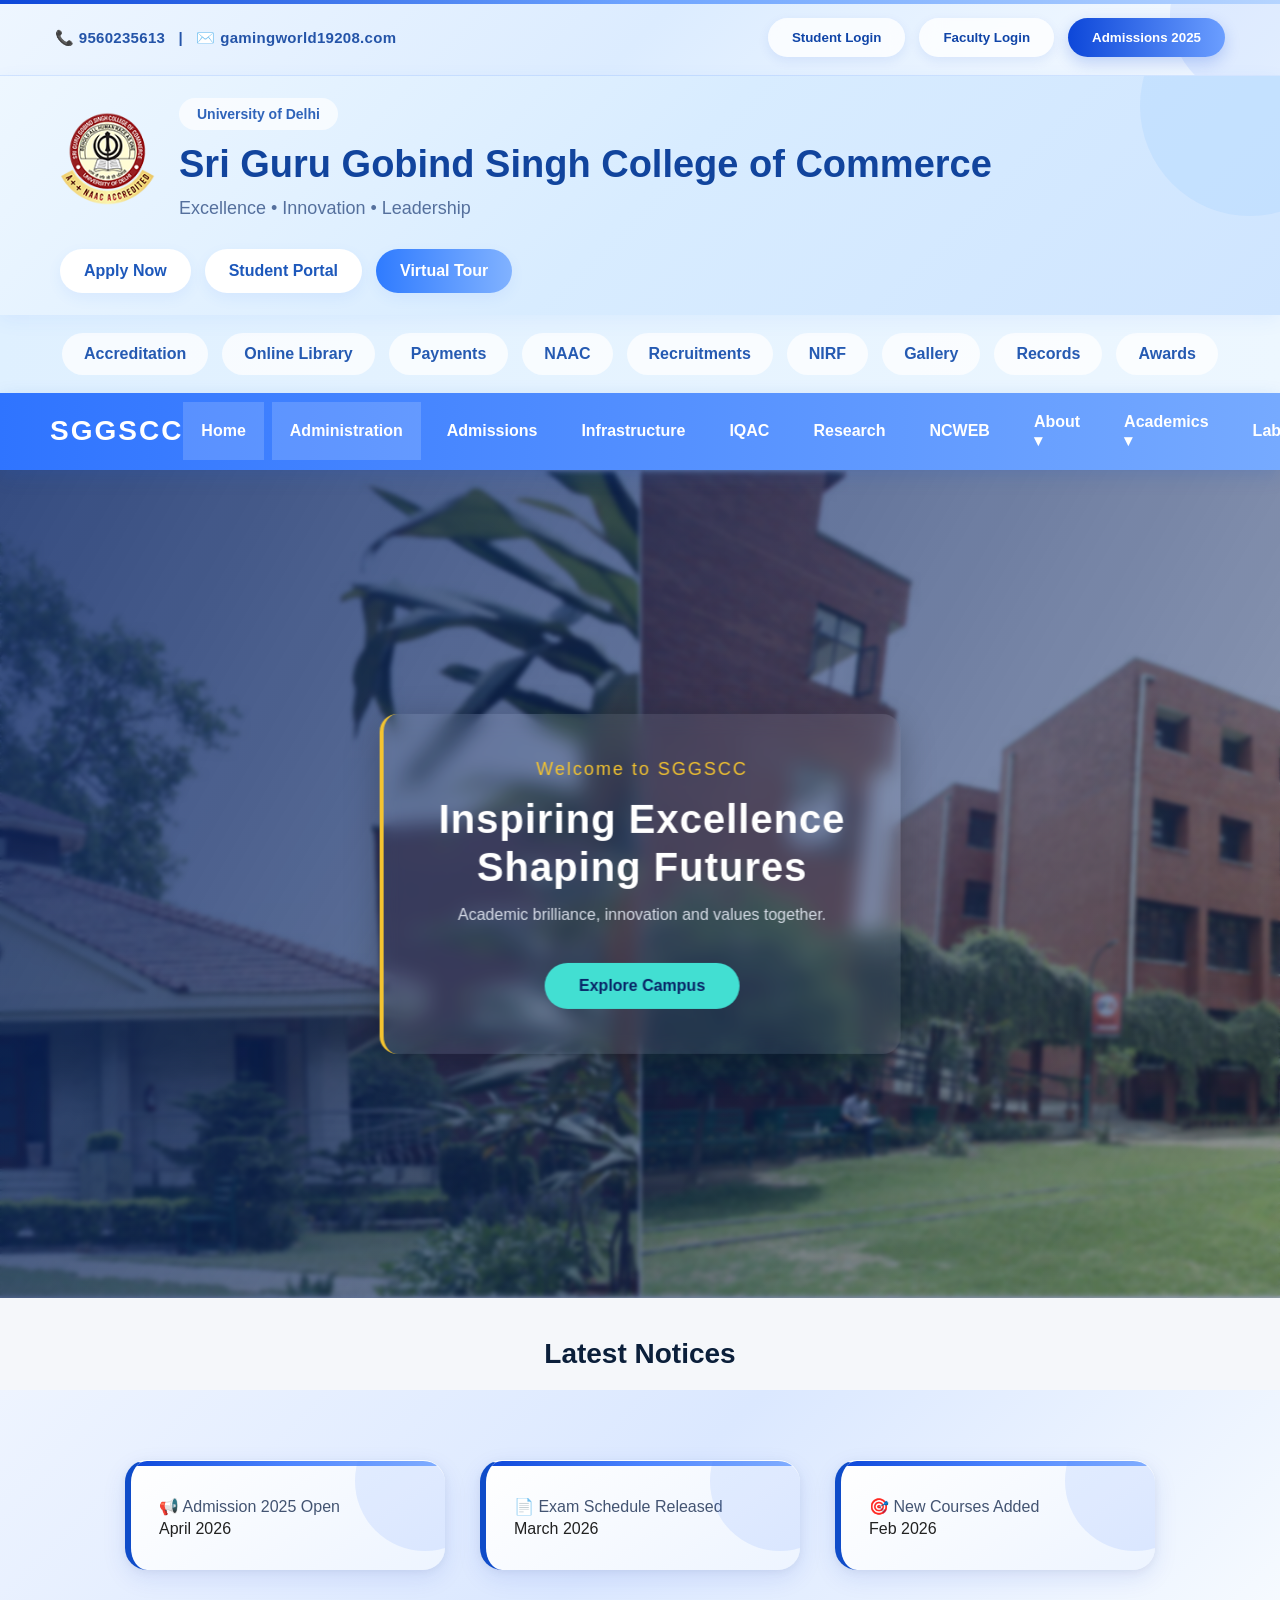
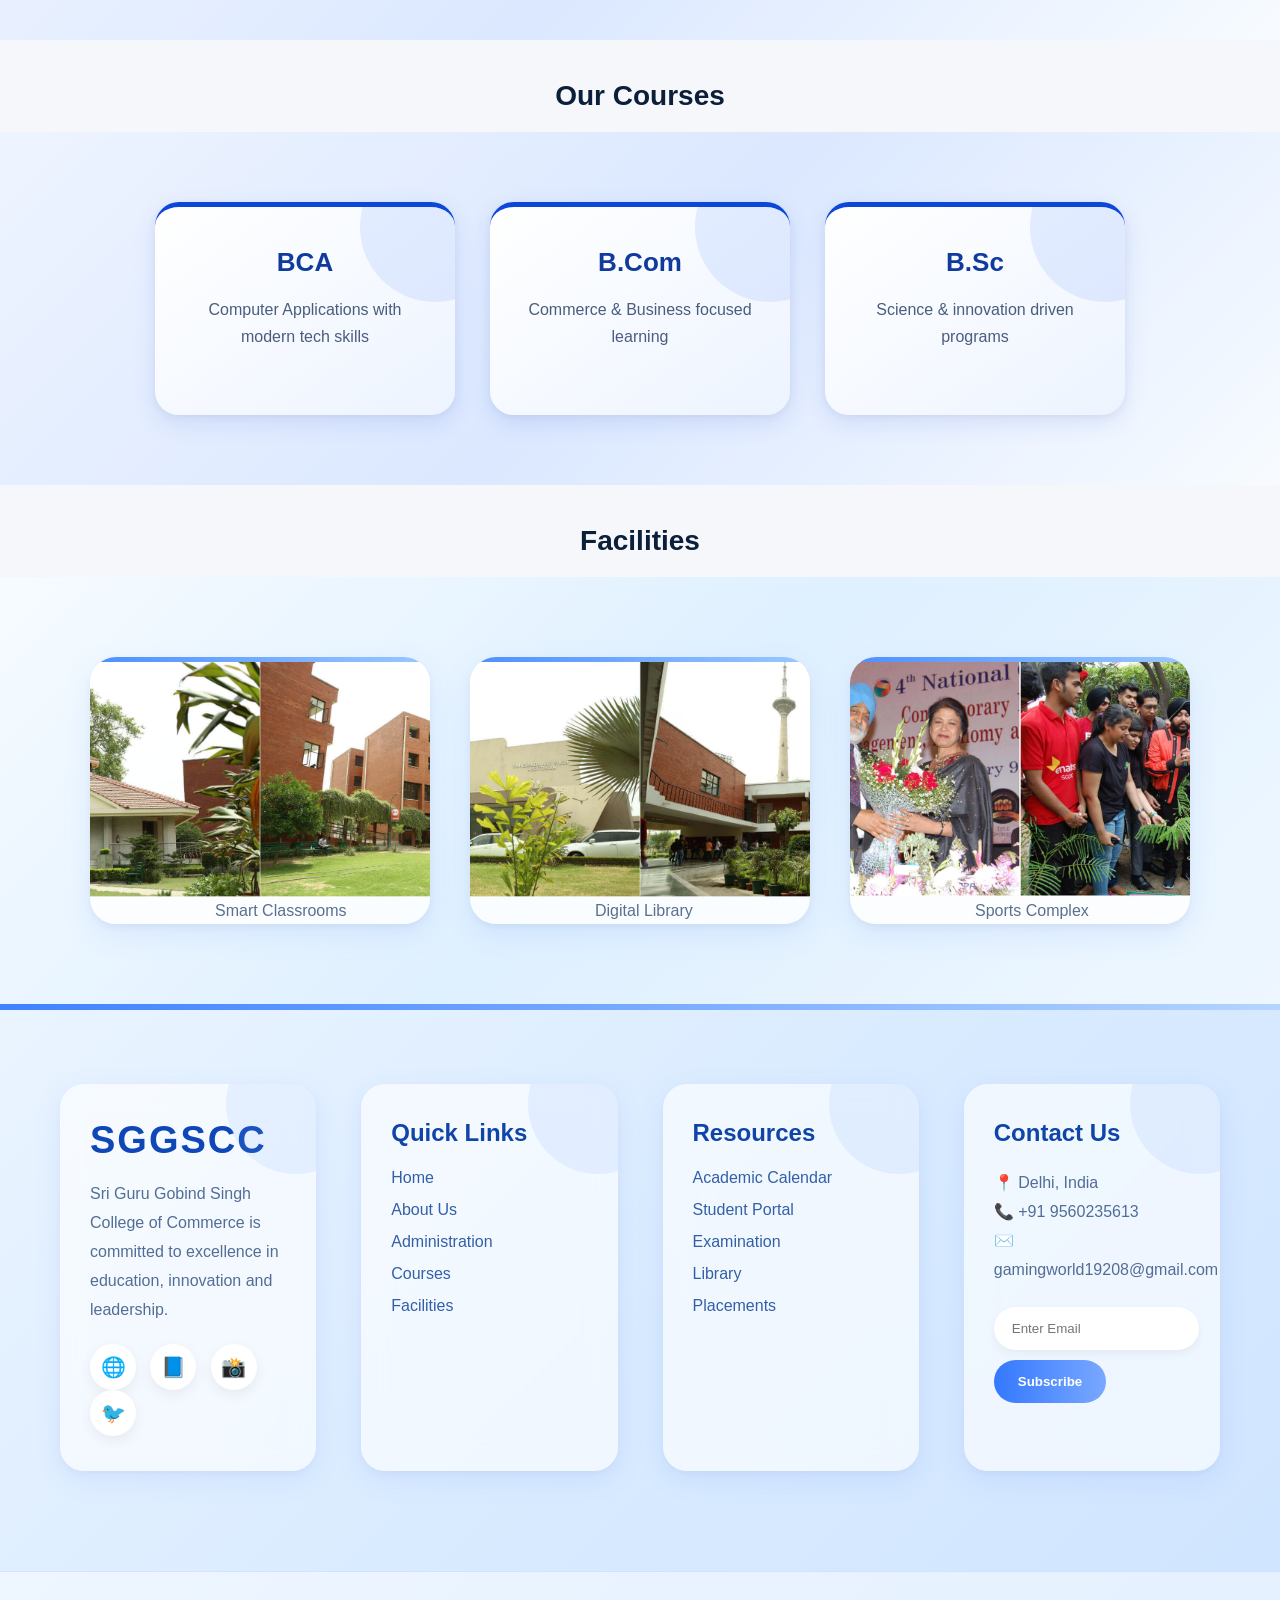
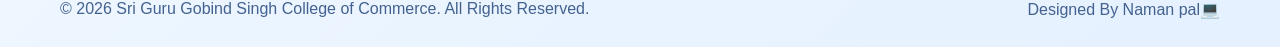
<file: index.html>
<!DOCTYPE html>
<html lang="en">
<head>
    <meta charset="UTF-8">
    <title>Shri guru Gobind Singh college of Commerce</title>

    <!-- CSS link -->
    <link rel="stylesheet" href="assets/css/style.css">
</head>

<body>

<!-- TOP INFO BAR -->
<div class="top-bar">
    <div class="top-left">
        📞 9560235613 &nbsp; | &nbsp; ✉️ gamingworld19208.com
    </div>

    <div class="top-right">
        <button class="top-btn">Student Login</button>
        <button class="top-btn">Faculty Login</button>
        <button class="top-btn highlight">Admissions 2025</button>
    </div>
</div>

<!-- MAIN HEADER -->
<!-- ================= HEADER ================= -->

<header class="main-header">

<div class="header-container">

    <!-- Logo Area -->
    <div class="branding">

        <img 
        src="assets/image/logo.png"
        alt="SGGSCC Logo"
        class="college-logo"
        >

        <div class="college-info">
            <span class="tagline">
                University of Delhi
            </span>

            <h1>
                Sri Guru Gobind Singh
                College of Commerce
            </h1>

            <p>
                Excellence • Innovation • Leadership
            </p>
        </div>

    </div>



    <!-- Header Action Buttons -->
    <div class="header-actions">

       <a href="#">Apply Now</a>

       <a href="#">Student Portal</a>

       <a href="#" class="highlight-btn">
          Virtual Tour
       </a>

    </div>

</div>

</header>



<!-- ============= QUICK ACCESS BAR ============= -->

<section class="sub-navbar">

<a href="#">Accreditation</a>

<a href="#">Online Library</a>

<a href="#">Payments</a>

<a href="#">NAAC</a>

<a href="#">Recruitments</a>

<a href="#">NIRF</a>

<a href="#">Gallery</a>

<a href="#">Records</a>

<a href="#">Awards</a>

</section>




<!-- ============= MAIN NAVIGATION ============= -->

<nav class="navbar">

<div class="nav-container">

    <!-- Logo Small For Sticky Nav -->
    <div class="nav-brand">
       SGGSCC
    </div>



    <!-- Mobile Toggle -->
    <div class="menu-toggle" id="menu-toggle">
        ☰
    </div>



<ul class="nav-links" id="nav-links">

<li>
<a href="index.html" class="active">
Home
</a>
</li>


<li>
<a href="administration.html" class="active">
Administration
</a>
</li>


<li>
<a href="#">
Admissions
</a>
</li>


<li>
<a href="#">
Infrastructure
</a>
</li>


<li>
<a href="#">
IQAC
</a>
</li>


<li>
<a href="#">
Research
</a>
</li>


<li>
<a href="#">
NCWEB
</a>
</li>



<!-- About Dropdown -->
<li class="dropdown">

<a href="#">
About ▾
</a>

<ul class="dropdown-menu">

<li><a href="about.html">About College</a></li>

<li><a href="#">College Profile</a></li>

<li><a href="#">Vision & Mission</a></li>

<li><a href="#">Accreditation & Rankings</a></li>

<li><a href="#">Principal’s Desk</a></li>

<li><a href="#">Governing Body</a></li>

<li><a href="#">Annual Report</a></li>

<li><a href="#">SGGSCC At A Glance</a></li>

</ul>

</li>



<!-- Academics Dropdown -->
<li class="dropdown">

<a href="#">
Academics ▾
</a>

<ul class="dropdown-menu">

<li><a href="#">Courses</a></li>

<li><a href="#">Departments</a></li>

<li><a href="#">Faculty</a></li>

<li><a href="#">Academic Calendar</a></li>

</ul>

</li>



<li>
<a href="lab.html">
Lab
</a>
</li>


<!-- Search Icon -->
<li class="search-icon">
<a href="#">
🔍
</a>
</li>


</ul>

</div>

</nav>

<!-- ================= HERO SLIDER ================= -->

<section class="hero">

    <img src="assets/image/slider_1.jpg" class="slide active">
    <img src="assets/image/slider_2.jpg" class="slide">
    <img src="assets/image/slider_7.jpg" class="slide">

    <div class="overlay"></div>

    <div class="hero-content">
        <span>Welcome to SGGSCC</span>

        <h1>
            Inspiring Excellence <br>
            Shaping Futures
        </h1>

        <p>
            Academic brilliance, innovation and values together.
        </p>

        <a href="#">Explore Campus</a>
    </div>

</section>



<!-- JS link -->
<script src="assets/js/script.js"></script>



<!-- 🔥 LATEST NOTICES -->
<section class="notice-section">
    <h2 class="section-title">Latest Notices</h2>

    <div class="notice-container">
        <div class="notice-card">
            <p>📢 Admission 2025 Open</p>
            <span>April 2026</span>
        </div>

        <div class="notice-card">
            <p>📄 Exam Schedule Released</p>
            <span>March 2026</span>
        </div>

        <div class="notice-card">
            <p>🎯 New Courses Added</p>
            <span>Feb 2026</span>
        </div>
    </div>
</section>


<!-- 🔥 OUR COURSES -->
<section class="courses-section">
    <h2 class="section-title">Our Courses</h2>

    <div class="course-container">
        <div class="course-card">
            <h3>BCA</h3>
            <p>Computer Applications with modern tech skills</p>
        </div>

        <div class="course-card">
            <h3>B.Com</h3>
            <p>Commerce & Business focused learning</p>
        </div>

        <div class="course-card">
            <h3>B.Sc</h3>
            <p>Science & innovation driven programs</p>
        </div>
    </div>
</section>


<!-- 🔥 FACILITIES -->
<section class="facility-section">
    <h2 class="section-title">Facilities</h2>

    <div class="facility-container">
        <div class="facility-card">
            <img src="assets/image/slider_1.jpg">
            <p>Smart Classrooms</p>
        </div>

        <div class="facility-card">
            <img src="assets/image/slider_2.jpg">
            <p>Digital Library</p>
        </div>

        <div class="facility-card">
            <img src="assets/image/slider_7.jpg">
            <p>Sports Complex</p>
        </div>
    </div>
</section>

<!-- Footer -->
<footer class="footer">

<div class="footer-container">

    <!-- University Info -->
    <div class="footer-col">
        <h2 class="footer-logo">
            SGGSCC
        </h2>

        <p>
            Sri Guru Gobind Singh College of Commerce is committed
            to excellence in education, innovation and leadership.
        </p>

        <div class="social-icons">
            <a href="#">🌐</a>
            <a href="#">📘</a>
            <a href="#">📸</a>
            <a href="#">🐦</a>
        </div>
    </div>



    <!-- Quick Links -->
    <div class="footer-col">
        <h3>Quick Links</h3>

        <ul>
            <li><a href="index.html">Home</a></li>
            <li><a href="#">About Us</a></li>
            <li><a href="administration.html">Administration</a></li>
            <li><a href="#">Courses</a></li>
            <li><a href="#">Facilities</a></li>
        </ul>
    </div>



    <!-- Important Links -->
    <div class="footer-col">
        <h3>Resources</h3>

        <ul>
            <li><a href="#">Academic Calendar</a></li>
            <li><a href="#">Student Portal</a></li>
            <li><a href="#">Examination</a></li>
            <li><a href="#">Library</a></li>
            <li><a href="#">Placements</a></li>
        </ul>
    </div>



    <!-- Contact + Newsletter -->
    <div class="footer-col">
        <h3>Contact Us</h3>

        <p>📍 Delhi, India</p>
        <p>📞 +91 9560235613</p>
        <p>✉️gamingworld19208@gmail.com</p>

        <div class="newsletter">
            <input 
             type="email"
             placeholder="Enter Email"
            >
            <button>Subscribe</button>
        </div>

    </div>

</div>



<!-- Bottom Footer -->
<div class="footer-bottom">

   <p>
   © 2026 Sri Guru Gobind Singh College of Commerce.
   All Rights Reserved.
   </p>

   <p>
   Designed By Naman pal💻
   </p>

</div>

</footer>

</body>
</html>
</file>
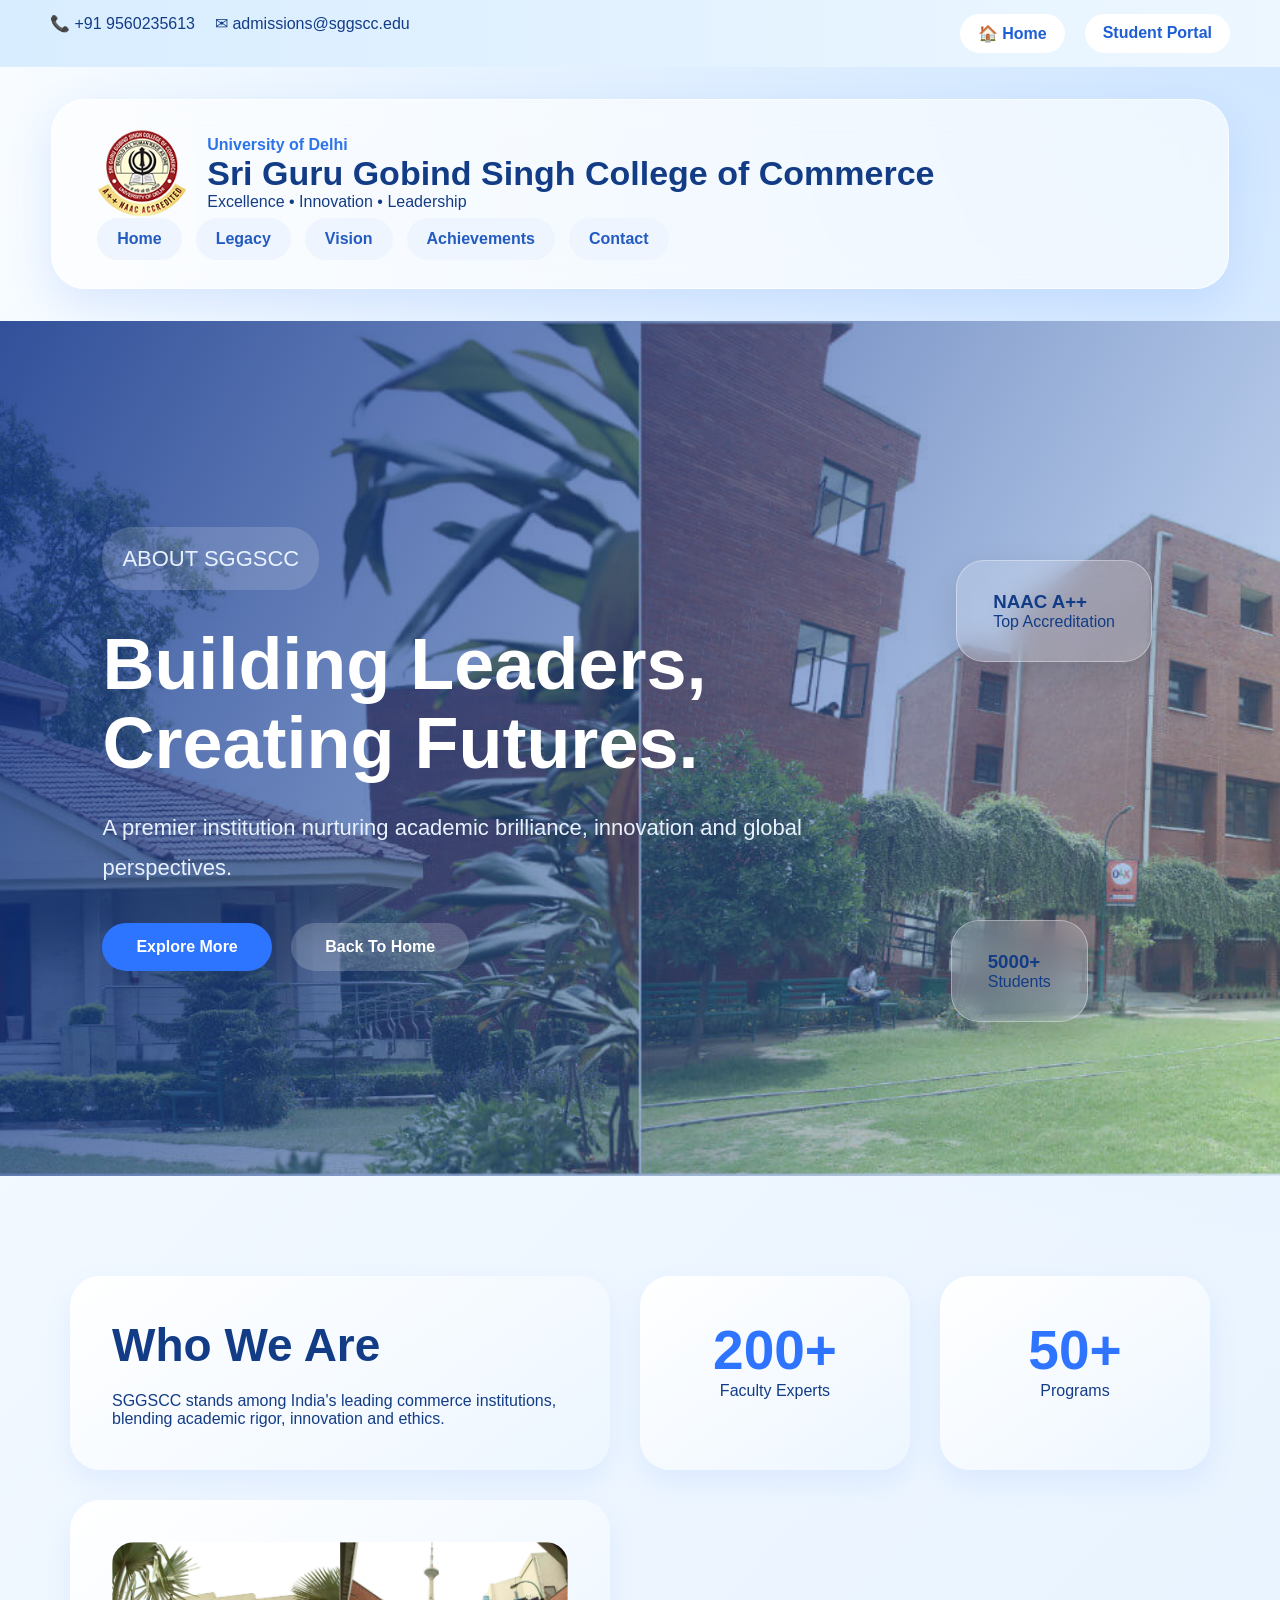
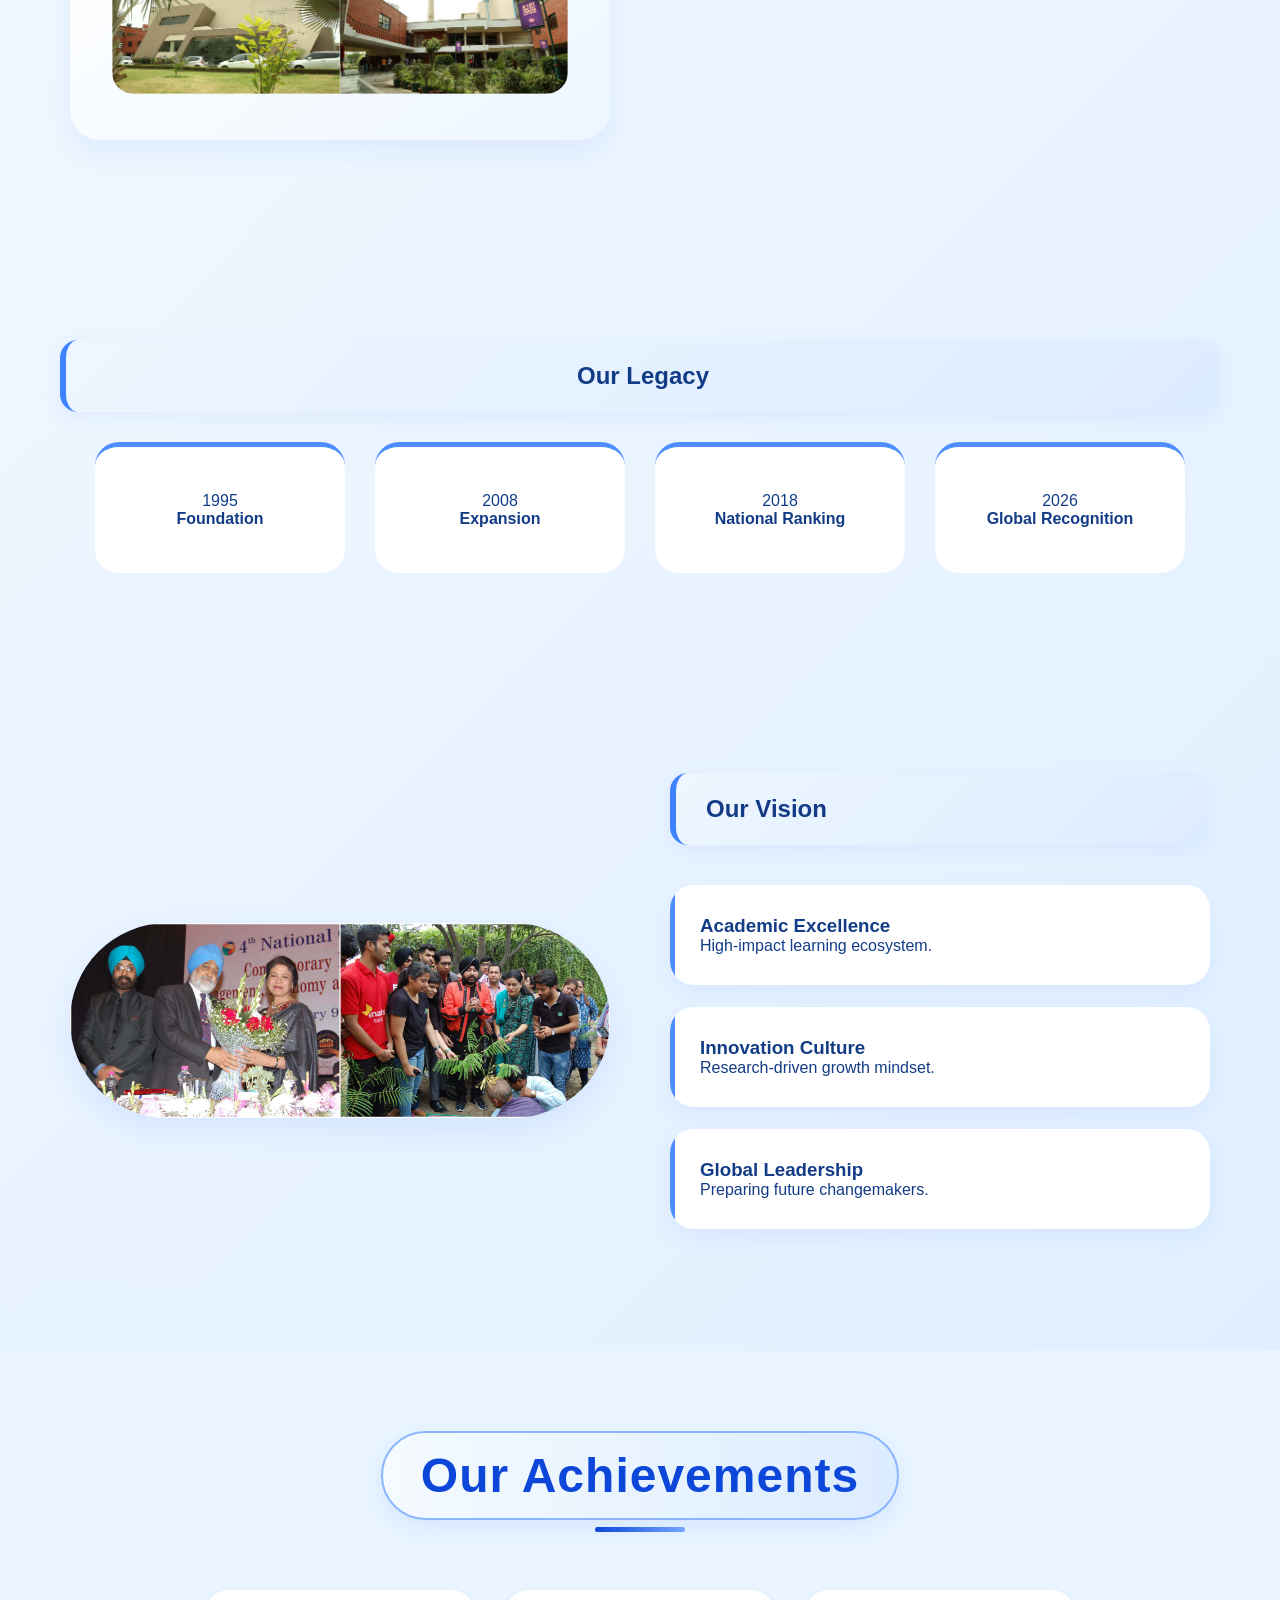
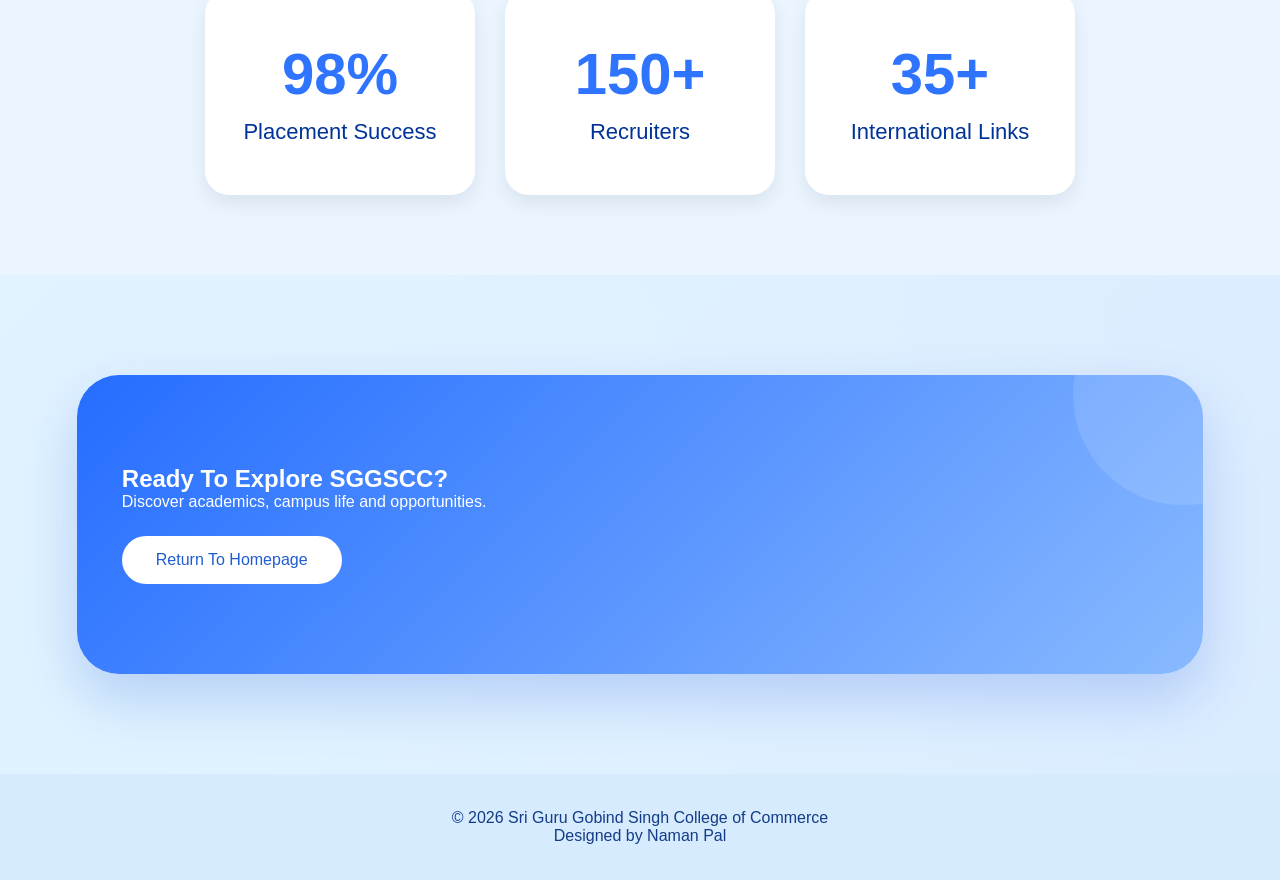
<file: about.html>
<!DOCTYPE html>
<html lang="en">
<head>
<meta charset="UTF-8">
<meta name="viewport" content="width=device-width,initial-scale=1.0">
<title>About SGGSCC</title>

<link rel="stylesheet" href="assets/css/about.css">

</head>
<body>

<!-- ================= TOP MINI BAR ================= -->
<div class="mini-topbar">
    <div class="left-mini">
        <span>📞 +91 9560235613</span>
        <span>✉ admissions@sggscc.edu</span>
    </div>

    <div class="right-mini">
        <a href="index.html">🏠 Home</a>
        <a href="#">Student Portal</a>
    </div>
</div>


<!-- ================= FLOATING HEADER ================= -->
<header class="about-header">

<div class="brand-box">
    <img src="assets/image/logo.png" alt="logo">

    <div>
        <p class="uni">University of Delhi</p>
        <h1>Sri Guru Gobind Singh College of Commerce</h1>
        <span>Excellence • Innovation • Leadership</span>
    </div>
</div>

<nav>
<a href="index.html">Home</a>
<a href="#legacy">Legacy</a>
<a href="#vision">Vision</a>
<a href="#achievements">Achievements</a>
<a href="#contact">Contact</a>
</nav>

</header>


<!-- ================= HERO ================= -->
<section class="hero-about">

<div class="hero-overlay"></div>

<div class="hero-content">

<p class="small-badge">ABOUT SGGSCC</p>

<h2>
Building Leaders,
Creating Futures.
</h2>

<p>
A premier institution nurturing academic brilliance,
innovation and global perspectives.
</p>

<div class="hero-buttons">
<a href="#explore" class="primary-btn">Explore More</a>
<a href="index.html" class="glass-btn">Back To Home</a>
</div>

</div>

<div class="floating-card card1">
<h3>NAAC A++</h3>
<p>Top Accreditation</p>
</div>

<div class="floating-card card2">
<h3>5000+</h3>
<p>Students</p>
</div>

</section>


<!-- ================= ABOUT GRID ================= -->
<section class="about-grid" id="explore">

<div class="info-panel big-panel">
<h2>Who We Are</h2>
<p>
SGGSCC stands among India's leading commerce institutions,
blending academic rigor, innovation and ethics.
</p>
</div>

<div class="info-panel stat-box">
<h3>200+</h3>
<p>Faculty Experts</p>
</div>

<div class="info-panel stat-box">
<h3>50+</h3>
<p>Programs</p>
</div>

<div class="info-panel image-box">
<img src="assets/image/slider_2.jpg" alt="campus">
</div>

</section>


<!-- ================= TIMELINE ================= -->
<section class="legacy-section" id="legacy">

<h2 class = "our-legacy">Our Legacy</h2>

<div class="timeline-row">
<div class="timeline-card">
<span>1995</span>
<h4>Foundation</h4>
</div>

<div class="timeline-card">
<span>2008</span>
<h4>Expansion</h4>
</div>

<div class="timeline-card">
<span>2018</span>
<h4>National Ranking</h4>
</div>

<div class="timeline-card">
<span>2026</span>
<h4>Global Recognition</h4>
</div>
</div>

</section>


<!-- ================= VISION SPLIT ================= -->
<section class="vision-section" id="vision">

<div class="vision-image">
<img src="assets/image/slider_7.jpg">
</div>

<div class="vision-content">
<h2 class = "our-vision">Our Vision</h2>

<div class="vision-card">
<h3>Academic Excellence</h3>
<p>High-impact learning ecosystem.</p>
</div>

<div class="vision-card">
<h3>Innovation Culture</h3>
<p>Research-driven growth mindset.</p>
</div>

<div class="vision-card">
<h3>Global Leadership</h3>
<p>Preparing future changemakers.</p>
</div>

</div>

</section>


<!-- ================= ACHIEVEMENTS ================= -->
<section class="achievement-band" id="achievements">

<h2 class = "our-acheivements">Our Achievements</h2>


<div class="ach-row">

<div class="ach-box">
<h2>98%</h2>
<p>Placement Success</p>
</div>

<div class="ach-box">
<h2>150+</h2>
<p>Recruiters</p>
</div>

<div class="ach-box">
<h2>35+</h2>
<p>International Links</p>
</div>

</div>

</section>


<!-- ================= CTA ================= -->
<section class="cta-panel">
<h2>Ready To Explore SGGSCC?</h2>
<p>Discover academics, campus life and opportunities.</p>

<a href="index.html">Return To Homepage</a>
</section>


<!-- ================= FOOTER ================= -->
<footer id="contact">
<p>© 2026 Sri Guru Gobind Singh College of Commerce</p>
<p>Designed by Naman Pal</p>
</footer>

</body>
</html>
</file>
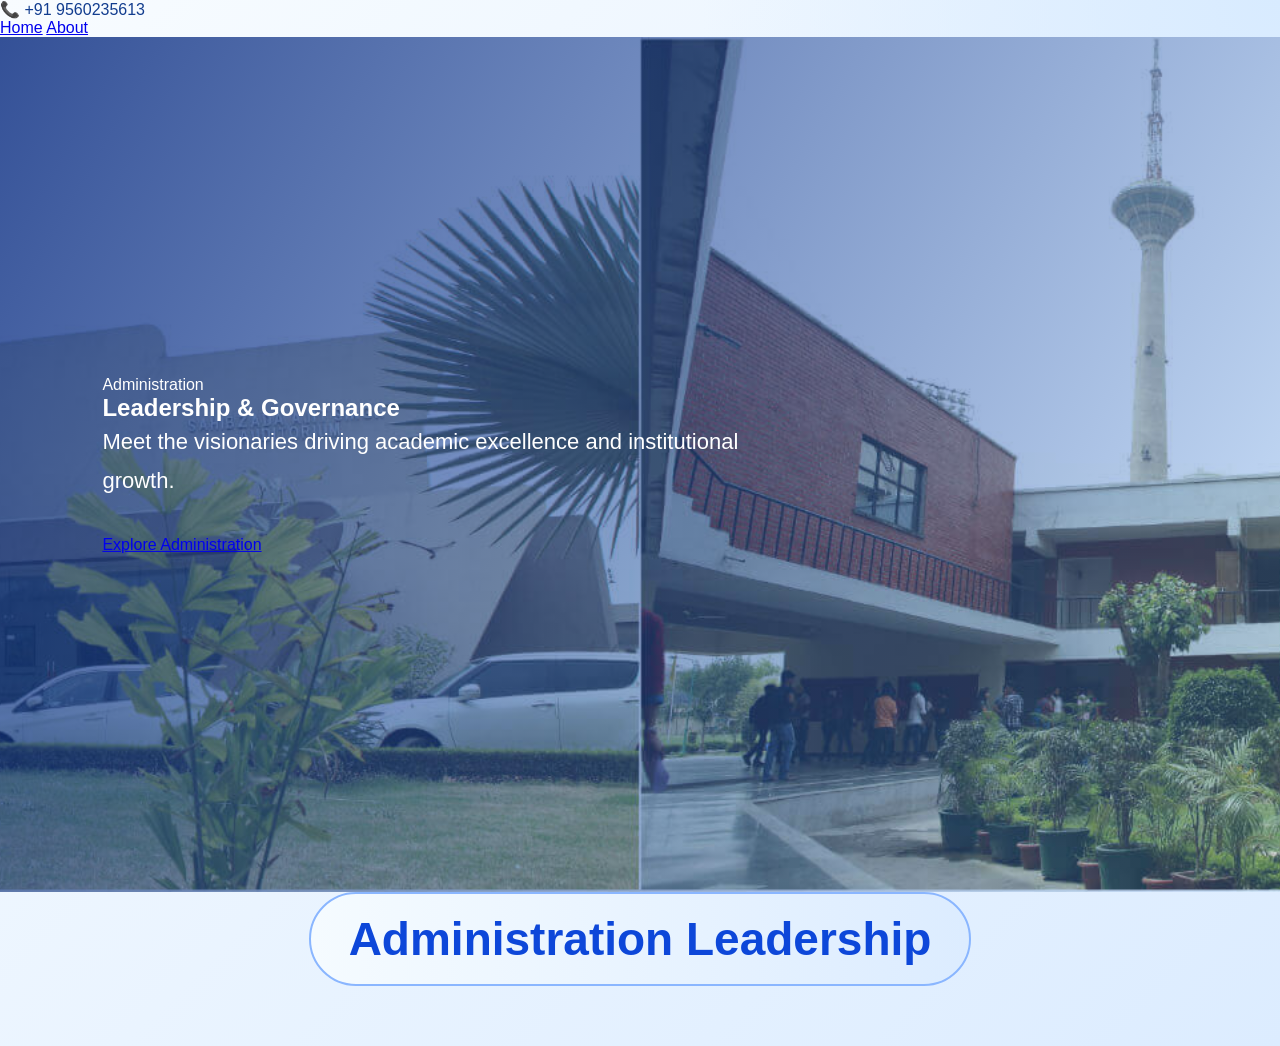
<file: academics.html>
<!DOCTYPE html>
<html lang="en">
<head>
<meta charset="UTF-8">
<meta name="viewport" content="width=device-width,initial-scale=1.0">
<title>Administration | SGGSCC</title>
<link rel="stylesheet" href="assets/css/administration.css">
</head>
<body>

<!-- Top Bar -->
<div class="admin-topbar">
<div>📞 +91 9560235613</div>
<div>
<a href="index.html">Home</a>
<a href="about.html">About</a>
</div>
</div>

<!-- Hero -->
<section class="admin-hero">
<div class="hero-overlay"></div>
<div class="hero-content">
<span class="hero-badge">Administration</span>
<h1>Leadership & Governance</h1>
<p>Meet the visionaries driving academic excellence and institutional growth.</p>
<a href="#leadership">Explore Administration</a>
</div>
</section>

<!-- Leadership -->
<section class="leadership-section" id="leadership">
<h2 class="section-title">Administration Leadership</h2>

<div class="admin-grid">

</html>
</file>
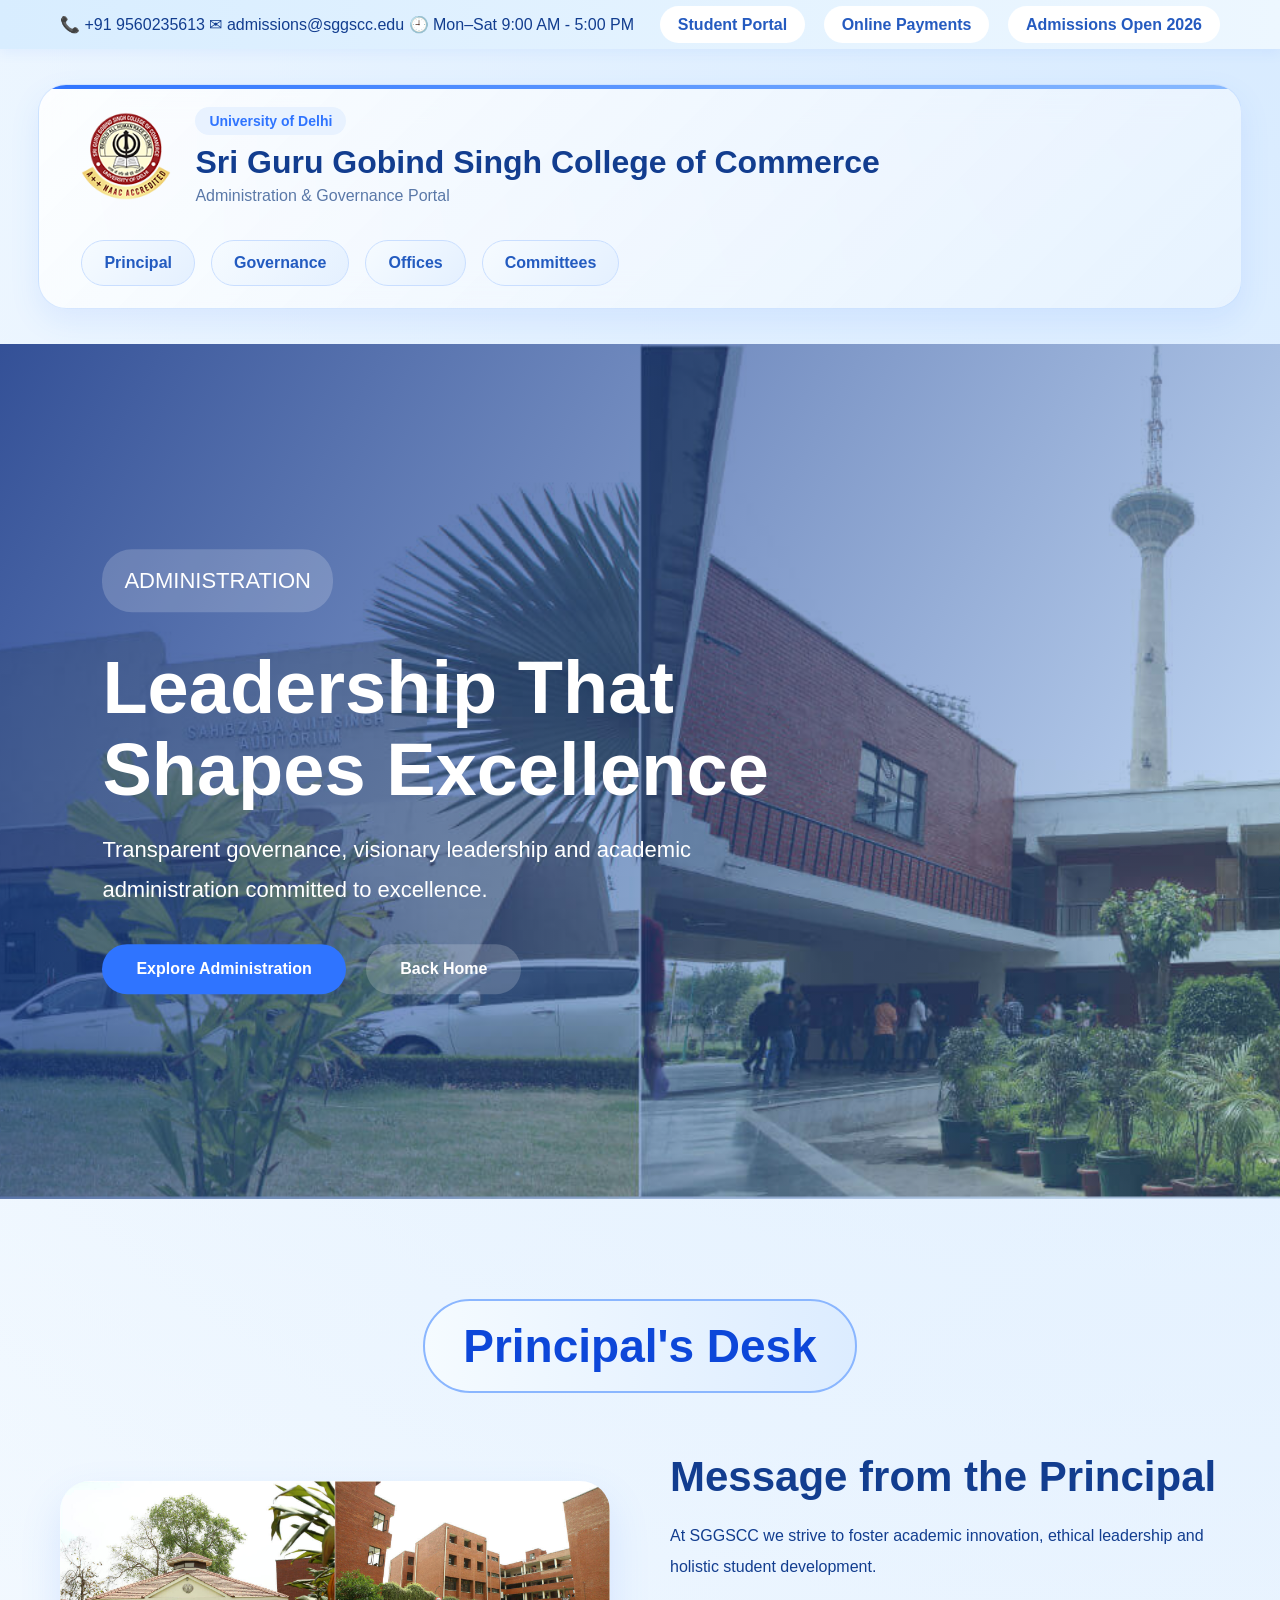
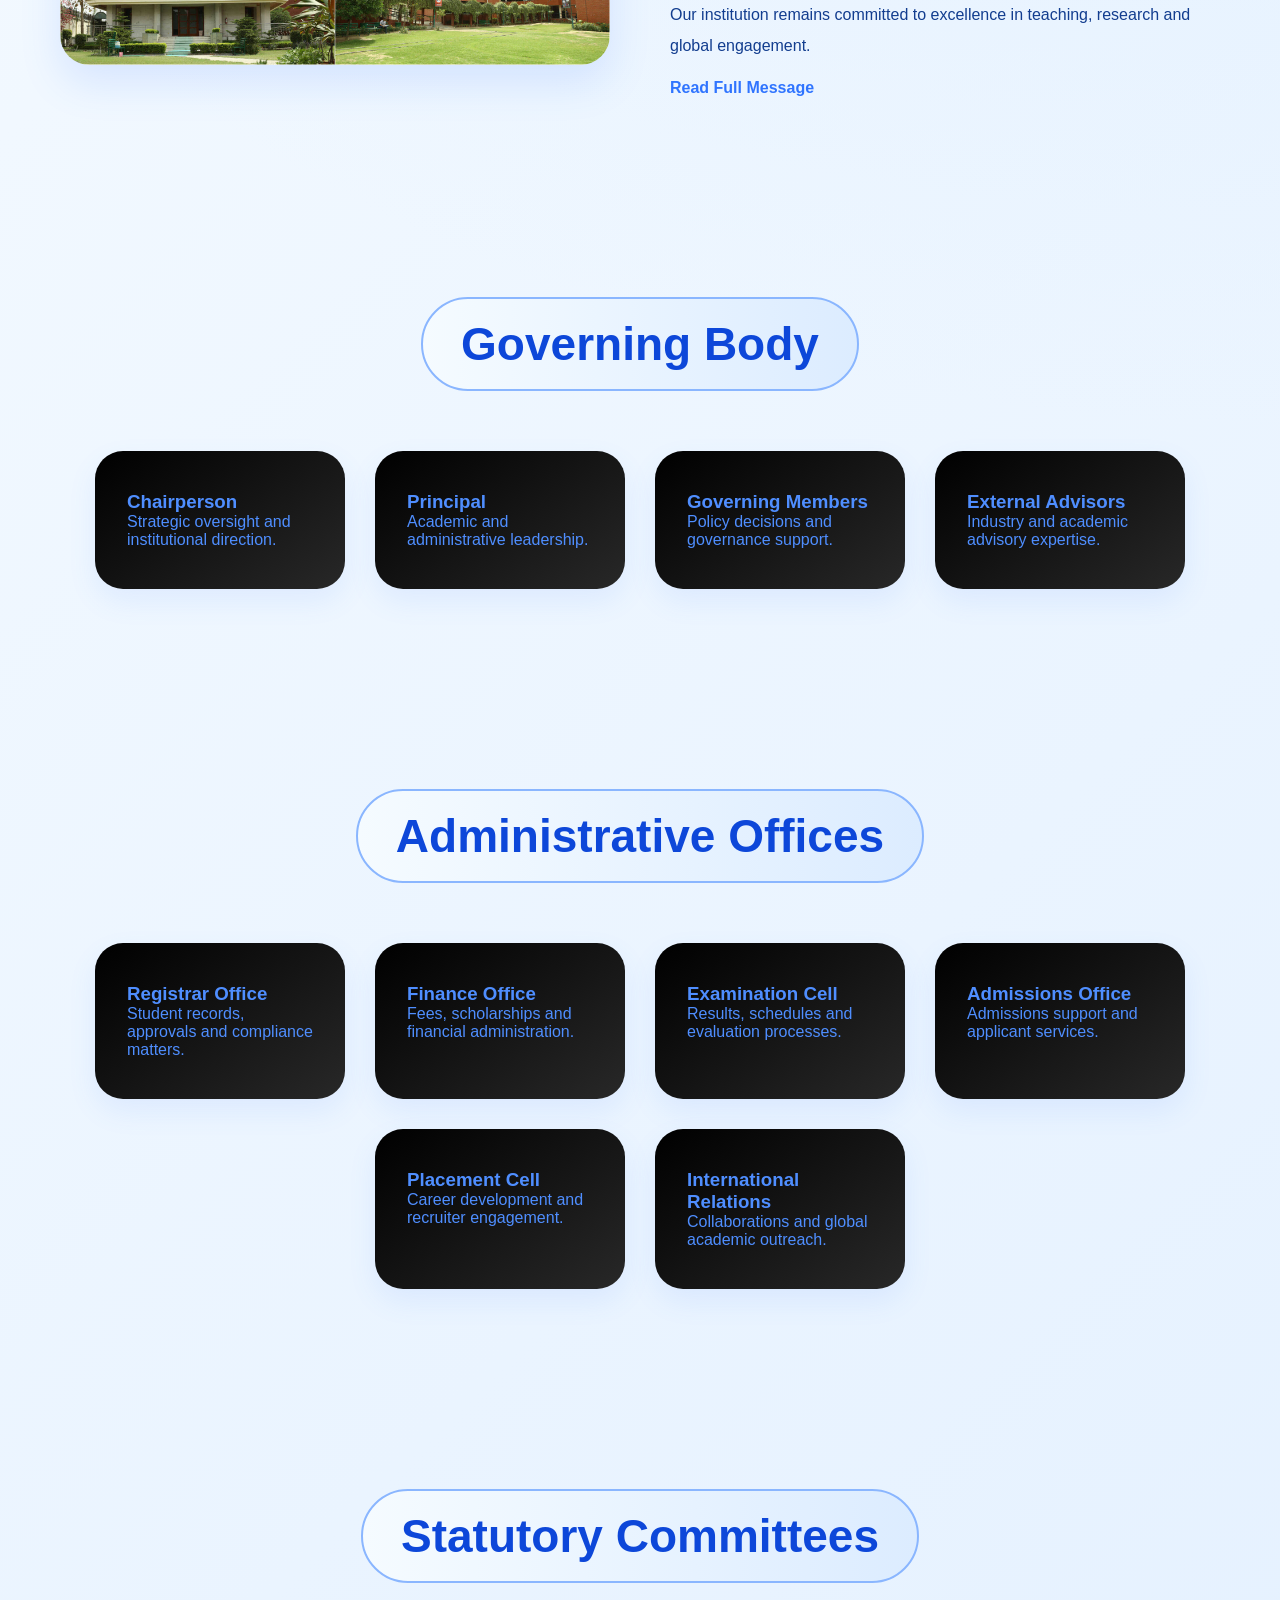
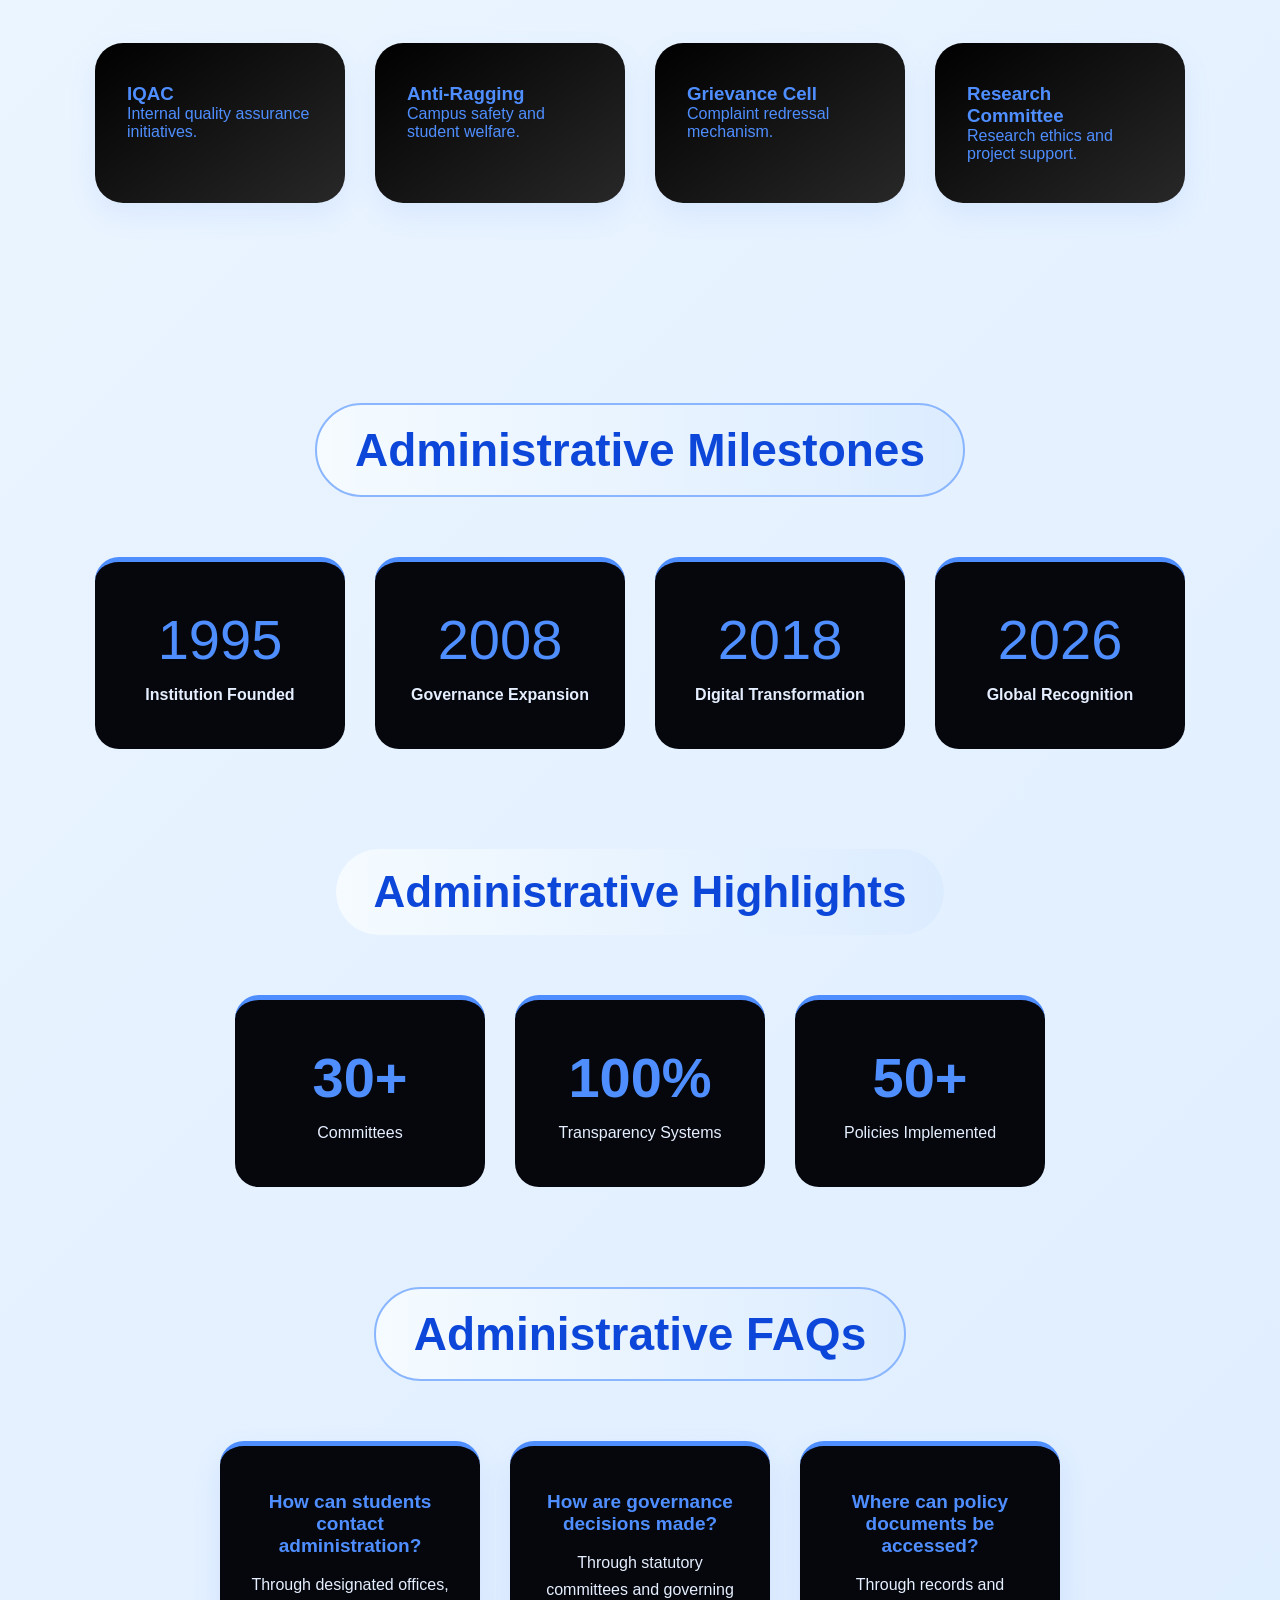
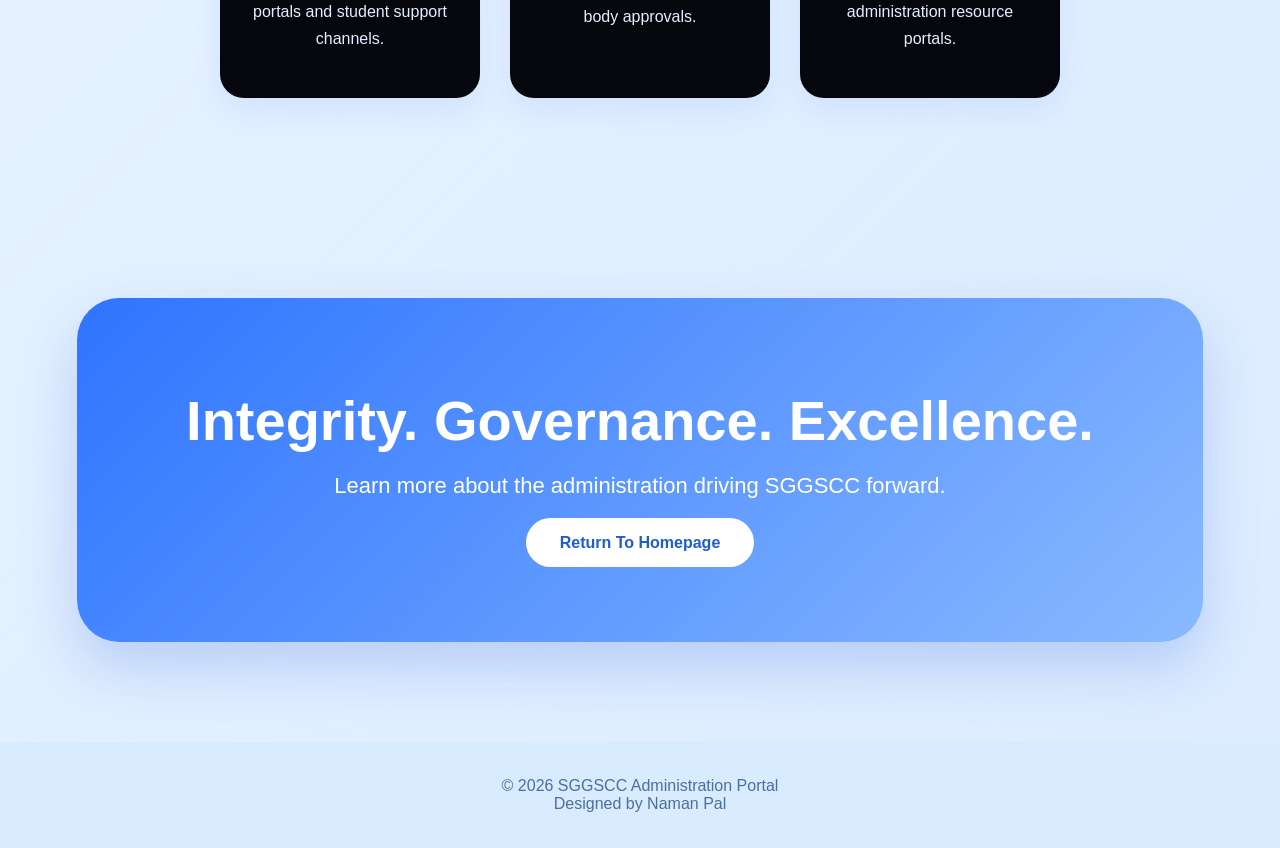
<file: administration.html>
<!DOCTYPE html>
<html lang="en">
<head>
<meta charset="UTF-8">
<meta name="viewport" content="width=device-width, initial-scale=1.0">
<title>Administration | SGGSCC</title>
<link rel="stylesheet" href="assets/css/administration.css">
</head>
<body>

<!-- TOP BAR -->
<div class="mini-topbar">

<div class="top-left">

<span>📞 +91 9560235613</span>

<span>✉ admissions@sggscc.edu</span>

<span>🕘 Mon–Sat 9:00 AM - 5:00 PM</span>

</div>



<div class="top-right">

<a href="#">Student Portal</a>

<a href="#">Online Payments</a>

<a href="#">Admissions Open 2026</a>

</div>

</div>


<!-- HEADER -->
<header class="about-header">
<div class="brand-box">
<img src="assets/image/logo.png" alt="logo">
<div>
<p class="uni">University of Delhi</p>
<h1>Sri Guru Gobind Singh College of Commerce</h1>
<span>Administration & Governance Portal</span>
</div>
</div>

<nav>
<a href="#principal">Principal</a>
<a href="#governance">Governance</a>
<a href="#offices">Offices</a>
<a href="#committees">Committees</a>
</nav>
</header>


<!-- HERO -->
<section class="admin-hero">
<div class="hero-overlay"></div>

<div class="hero-content">
<p class="small-badge">ADMINISTRATION</p>
<h2>Leadership That Shapes Excellence</h2>
<p>
Transparent governance, visionary leadership and academic administration committed to excellence.
</p>

<div class="hero-buttons">
<a href="#principal" class="primary-btn">Explore Administration</a>
<a href="index.html" class="glass-btn">Back Home</a>
</div>
</div>
</section>


<!-- PRINCIPAL DESK -->
<section class="principal-section" id="principal">

<h2 class="section-title">Principal's Desk</h2>

<div class="principal-grid">

<div class="principal-image">
<img src="assets/image/slider_1.jpg">
</div>

<div class="principal-content">
<h3>Message from the Principal</h3>
<p>
At SGGSCC we strive to foster academic innovation,
ethical leadership and holistic student development.
</p>

<p>
Our institution remains committed to excellence in
teaching, research and global engagement.
</p>

<a href="#">Read Full Message</a>
</div>

</div>

</section>


<!-- GOVERNING BODY -->
<section class="governance-section" id="governance">

<h2 class="section-title">Governing Body</h2>

<div class="admin-card-row">

<div class="admin-card">
<h3>Chairperson</h3>
<p>Strategic oversight and institutional direction.</p>
</div>

<div class="admin-card">
<h3>Principal</h3>
<p>Academic and administrative leadership.</p>
</div>

<div class="admin-card">
<h3>Governing Members</h3>
<p>Policy decisions and governance support.</p>
</div>

<div class="admin-card">
<h3>External Advisors</h3>
<p>Industry and academic advisory expertise.</p>
</div>

</div>

</section>


<!-- ADMIN OFFICES -->
<section class="office-section" id="offices">

<h2 class="section-title">Administrative Offices</h2>

<div class="office-grid">

<div class="office-box">
<h3>Registrar Office</h3>
<p>Student records, approvals and compliance matters.</p>
</div>

<div class="office-box">
<h3>Finance Office</h3>
<p>Fees, scholarships and financial administration.</p>
</div>

<div class="office-box">
<h3>Examination Cell</h3>
<p>Results, schedules and evaluation processes.</p>
</div>

<div class="office-box">
<h3>Admissions Office</h3>
<p>Admissions support and applicant services.</p>
</div>

<div class="office-box">
<h3>Placement Cell</h3>
<p>Career development and recruiter engagement.</p>
</div>

<div class="office-box">
<h3>International Relations</h3>
<p>Collaborations and global academic outreach.</p>
</div>

</div>

</section>


<!-- COMMITTEES -->
<section class="committee-section" id="committees">

<h2 class="section-title">Statutory Committees</h2>

<div class="committee-row">
<div class="committee-card">
<h3>IQAC</h3>
<p>Internal quality assurance initiatives.</p>
</div>

<div class="committee-card">
<h3>Anti-Ragging</h3>
<p>Campus safety and student welfare.</p>
</div>

<div class="committee-card">
<h3>Grievance Cell</h3>
<p>Complaint redressal mechanism.</p>
</div>

<div class="committee-card">
<h3>Research Committee</h3>
<p>Research ethics and project support.</p>
</div>
</div>

</section>


<!-- TIMELINE -->
<section class="legacy-section">
<h2 class="section-title">Administrative Milestones</h2>

<div class="timeline-row">
<div class="timeline-card">
<span>1995</span>
<h4>Institution Founded</h4>
</div>

<div class="timeline-card">
<span>2008</span>
<h4>Governance Expansion</h4>
</div>

<div class="timeline-card">
<span>2018</span>
<h4>Digital Transformation</h4>
</div>

<div class="timeline-card">
<span>2026</span>
<h4>Global Recognition</h4>
</div>
</div>

</section>


<!-- ADMIN ACHIEVEMENTS -->
<section class="achievement-band">

<h2 class="our-acheivements">Administrative Highlights</h2>

<div class="ach-row">

<div class="ach-box">
<h2>30+</h2>
<p>Committees</p>
</div>

<div class="ach-box">
<h2>100%</h2>
<p>Transparency Systems</p>
</div>

<div class="ach-box">
<h2>50+</h2>
<p>Policies Implemented</p>
</div>

</div>

</section>


<!-- FAQ -->
<section class="faq-section">

<h2 class="section-title">
Administrative FAQs
</h2>

<div class="faq-row">

<div class="faq-box">
<h3>How can students contact administration?</h3>
<p>Through designated offices, portals and student support channels.</p>
</div>

<div class="faq-box">
<h3>How are governance decisions made?</h3>
<p>Through statutory committees and governing body approvals.</p>
</div>

<div class="faq-box">
<h3>Where can policy documents be accessed?</h3>
<p>Through records and administration resource portals.</p>
</div>

</div>

</section>


<!-- CTA -->
<section class="cta-panel">
<h2>Integrity. Governance. Excellence.</h2>
<p>Learn more about the administration driving SGGSCC forward.</p>
<a href="index.html">Return To Homepage</a>
</section>


<footer id="contact">
<p>© 2026 SGGSCC Administration Portal</p>
<p>Designed by Naman Pal</p>
</footer>

</body>
</html>
</file>
<file: assets/css/style.css>
/* RESET */
* {
    margin: 0;
    padding: 0;
    box-sizing: border-box;
    font-family: 'Segoe UI', sans-serif;
}

body {
    background: #f5f7fa;
    color: #222;
}

/* TOP BAR */
/* =========================
      TOP INFO BAR
========================= */

.top-bar{
display:flex;
justify-content:space-between;
align-items:center;
flex-wrap:wrap;
gap:20px;

padding:18px 55px;

background:linear-gradient(
135deg,
#eef6ff,
#dcecff,
#f6fbff
);

border-bottom:1px solid rgba(90,150,255,.18);

box-shadow:
0 6px 20px rgba(18,63,209,.08);

position:relative;
overflow:hidden;
}



/* Soft blue glow orb */
.top-bar::before{
content:"";
position:absolute;
top:-70px;
right:-60px;

width:170px;
height:170px;

background:rgba(76,132,255,.12);
border-radius:50%;
}



/* top strip accent */
.top-bar::after{
content:"";
position:absolute;
top:0;
left:0;
width:100%;
height:4px;

background:linear-gradient(
90deg,
#0d47d9,
#6ea4ff,
#b5d4ff
);
}



/* Contact Area */
.top-left{
font-size:15px;
font-weight:600;
color:#2454a8;
letter-spacing:.3px;
z-index:2;

transition:.35s;
}

.top-left:hover{
color:#0d47d9;
}



/* Right Buttons */
.top-right{
display:flex;
gap:14px;
flex-wrap:wrap;
z-index:2;
}



/* Buttons */
.top-btn{
border:none;
cursor:pointer;

padding:12px 24px;

background:rgba(255,255,255,.78);
backdrop-filter:blur(10px);

border-radius:32px;

font-weight:600;
color:#1045a8;

box-shadow:
0 4px 12px rgba(18,63,209,.08);

transition:all .4s ease;
}



/* Hover Lift */
.top-btn:hover{
transform:
translateY(-5px)
scale(1.03);

box-shadow:
0 10px 22px rgba(18,63,209,.18);

background:#ffffff;
}



/* Admissions Button */
.highlight{
background:linear-gradient(
90deg,
#0d47d9,
#6b9eff
);

color:white;
box-shadow:
0 6px 16px rgba(13,71,217,.22);
}


.highlight:hover{
transform:
translateY(-6px)
scale(1.05);

box-shadow:
0 12px 26px rgba(13,71,217,.28);
}



/* subtle floating animation */
@keyframes floatBar{
50%{
transform:translateY(-2px);
}
}

.top-right{
animation:floatBar 5s ease-in-out infinite;
}



/* Mobile */
@media(max-width:768px){

.top-bar{
padding:18px 20px;
justify-content:center;
text-align:center;
}

.top-right{
justify-content:center;
}

}

/* HEADER */
/* =========================
      MAIN HEADER
========================= */

.main-header{
background:linear-gradient(
135deg,
#eef7ff,
#d8ecff,
#cfe5ff
);

padding:22px 60px;

box-shadow:
0 5px 18px rgba(70,130,255,.08);

position:relative;
overflow:hidden;
}


/* Soft orb background */
.main-header::before{
content:"";
position:absolute;
right:-80px;
top:-80px;

width:220px;
height:220px;

background:rgba(116,180,255,.14);
border-radius:50%;
}



/* Header Layout */
.header-container{
display:flex;
justify-content:space-between;
align-items:center;
flex-wrap:wrap;
gap:30px;
position:relative;
z-index:2;
}



/* Branding */
.branding{
display:flex;
align-items:center;
gap:24px;
}

.college-logo{
width:95px;
height:auto;

transition:.5s;
}

.college-logo:hover{
transform:rotate(-4deg) scale(1.05);
}



/* College Info */
.tagline{
display:inline-block;
padding:8px 18px;

background:rgba(255,255,255,.7);
border-radius:30px;

font-size:14px;
font-weight:600;
color:#2f64ba;
margin-bottom:12px;
}

.college-info h1{
font-size:38px;
color:#11449d;
margin-bottom:10px;
line-height:1.2;
}

.college-info p{
font-size:18px;
color:#55709d;
}



/* Action Buttons */
.header-actions{
display:flex;
gap:14px;
flex-wrap:wrap;
}

.header-actions a{
text-decoration:none;
padding:13px 24px;

background:white;
border-radius:32px;

font-weight:600;
color:#1d58bb;

box-shadow:
0 5px 14px rgba(70,130,255,.08);

transition:.4s;
}

.header-actions a:hover{
transform:translateY(-5px);
box-shadow:
0 10px 22px rgba(70,130,255,.18);
}

.highlight-btn{
background:linear-gradient(
90deg,
#2f7bff,
#81b2ff
) !important;

color:white !important;
}



/* =========================
      SUB NAVBAR
========================= */

.sub-navbar{
display:flex;
justify-content:center;
flex-wrap:wrap;
gap:14px;

padding:18px 40px;

background:linear-gradient(
90deg,
#dff0ff,
#edf7ff
);
}

.sub-navbar a{
text-decoration:none;

padding:12px 22px;
border-radius:30px;

background:rgba(255,255,255,.75);

color:#255ab2;
font-weight:600;

transition:.35s;
}

.sub-navbar a:hover{
background:#ffffff;
transform:translateY(-4px);
box-shadow:
0 8px 18px rgba(70,130,255,.15);
}



/* =========================
       NAVBAR
========================= */

.navbar{
background:linear-gradient(
90deg,
#2f74ff,
#76aaff
);

position:sticky;
top:0;
z-index:1000;

box-shadow:
0 6px 18px rgba(30,90,200,.18);
}



.nav-container{
display:flex;
justify-content:space-between;
align-items:center;

padding:0 50px;
}


.nav-brand{
font-size:28px;
font-weight:800;
color:white;
letter-spacing:2px;
}



/* Nav Links */
.nav-links{
display:flex;
list-style:none;
align-items:center;
gap:8px;
}

.nav-links li{
position:relative;
}

.nav-links a{
display:block;
text-decoration:none;

padding:20px 18px;
color:white;
font-weight:600;

transition:.35s;
}

.nav-links a:hover,
.nav-links a.active{
background:rgba(255,255,255,.16);
}



/* Dropdown */
.dropdown-menu{
position:absolute;
top:100%;
left:0;

background:white;
min-width:240px;

border-radius:18px;

padding:12px 0;

box-shadow:
0 14px 35px rgba(0,0,0,.12);

opacity:0;
visibility:hidden;
transform:translateY(20px);

transition:.35s;
}

.dropdown:hover .dropdown-menu{
opacity:1;
visibility:visible;
transform:translateY(0);
}

.dropdown-menu li{
display:block;
}

.dropdown-menu a{
color:#255ab2;
padding:13px 20px;
}

.dropdown-menu a:hover{
background:#eef5ff;
padding-left:28px;
}



/* Search Icon */
.search-icon a{
font-size:20px;
}



/* Mobile Toggle */
.menu-toggle{
display:none;
font-size:30px;
color:white;
cursor:pointer;
}



/* =========================
       Responsive
========================= */

@media(max-width:992px){

.college-info h1{
font-size:30px;
}

.nav-links{
display:none;
}

.menu-toggle{
display:block;
}

}



@media(max-width:768px){

.main-header{
padding:25px 20px;
}

.branding{
flex-direction:column;
text-align:center;
}

.header-actions{
justify-content:center;
}

.sub-navbar{
padding:15px 20px;
}

.nav-container{
padding:0 20px;
}

}

/* HERO SLIDER *//* ===== HERO SLIDER ===== */
/* ===== HERO SECTION ===== */
.hero {
    position: relative;
    width: 100%;
    height: 450px; /* thoda bada = premium feel */
    overflow: hidden;
}

/* ===== SLIDES ===== */

/* Slides */
/* ===== HERO ===== */

.hero{
position:relative;
height:92vh;
overflow:hidden;
}


/* Slides */
.slide{
position:absolute;
width:100%;
height:100%;
object-fit:cover;

opacity:0;
transform:scale(1.12) rotate(1deg);
filter:brightness(70%);

transition:
opacity 1.8s ease,
transform 7s ease,
filter 2s ease;
}


/* Active slide */
.slide.active{
opacity:1;
transform:scale(1);
filter:brightness(90%);
z-index:1;
}


/* Blue layered overlay */
.overlay{
position:absolute;
inset:0;

background:
linear-gradient(
120deg,
rgba(8,37,103,.80),
rgba(8,37,103,.35)
);

backdrop-filter: blur(2px);

z-index:2;
}



/* Content box */
.hero-content{
position:absolute;
top:50%;
left:8%;
transform:translateY(-50%);
z-index:5;

background:rgba(255,255,255,0.08);
backdrop-filter:blur(10px);

padding:45px 55px;
border-left:4px solid #f4c430;
max-width:650px;
border-radius:18px;

box-shadow:
0 8px 35px rgba(0,0,0,.25);
}


.hero-content span{
color:#f4c430;
font-size:18px;
letter-spacing:2px;
display:block;
margin-bottom:15px;
}

.hero-content h1{
font-size:62px;
line-height:1.2;
color:white;
margin-bottom:20px;
}

.hero-content p{
font-size:20px;
line-height:1.7;
color:#e8edf7;
margin-bottom:35px;
}


/* Button */
.hero-content a{
display:inline-block;
padding:14px 34px;
background:#42dfd2;
color:#082567;
text-decoration:none;
border-radius:35px;
font-weight:600;
transition:.4s;
}

.hero-content a:hover{
transform:translateY(-4px);
box-shadow:0 8px 20px rgba(82, 17, 187, 0.35);
}



/* subtle moving effect */
@keyframes floatMove{
50%{
transform:
translateY(-50%)
translateX(8px);
}
}

.hero-content{
animation:floatMove 8s ease-in-out infinite;
}



/* Mobile */
@media(max-width:768px){

.hero-content{
padding:30px;
left:6%;
right:6%;
}

.hero-content h1{
font-size:38px;
}

.hero-content p{
font-size:16px;
}

}

/* ===== ARROWS ===== */
.prev, .next {
    position: absolute;
    top: 50%;
    transform: translateY(-50%);
    
    background: rgba(255,255,255,0.15);
    backdrop-filter: blur(5px);
    
    color: #fff;
    border: none;
    padding: 12px 16px;
    cursor: pointer;
    border-radius: 50%;
    font-size: 18px;

    transition: 0.3s;
    z-index: 0.3s;
}

.prev:hover, .next:hover {
    background: #1e90ff;
}

.prev { left: 20px; }
.next { right: 20px; }

/* ===== DOTS ===== */
.dots {
    position: absolute;
    bottom: 20px;
    width: 100%;
    text-align: center;
    z-index: 3;
}

.dot {
    height: 12px;
    width: 12px;
    background: rgba(255,255,255,0.6);
    display: inline-block;
    margin: 0 6px;
    border-radius: 50%;
    cursor: pointer;

    transition: 0.3s;
}

/* ACTIVE DOT */
.dot.active {
    background: #1e90ff;
    transform: scale(1.2);
}

/* HOVER EFFECT */
.dot:hover {
    background: #fff;
}

/* ===== OPTIONAL TEXT OVER SLIDER ===== */
.hero-content {
    position: absolute;
    top: 50%;
    left: 50%;
    transform: translate(-50%, -50%);
    
    text-align: center;
    color: white;
    z-index: 4;
}

.hero-content h1 {
    font-size: 40px;
    margin-bottom: 10px;
    letter-spacing: 1px;
}

.hero-content p {
    font-size: 16px;
    opacity: 0.9;
}

/* SECTION */
.section-title {
    text-align: center;
    margin: 40px 0 20px;
    font-size: 28px;
    color: #0b1f3a;
}

/* NOTICE */
/* ===== NOTICE SECTION ===== */

.notice-container{
display:flex;
justify-content:center;
flex-wrap:wrap;
gap:35px;
padding:70px 40px;

background:linear-gradient(
135deg,
#eef4ff,
#dbe8ff,
#f7fbff
);
}


/* CARD */
.notice-card{
position:relative;
width:320px;
padding:32px 28px;

background:linear-gradient(
145deg,
#ffffff,
#edf4ff
);

border-radius:22px;

border-left:6px solid #0f4cc9;
border-top:1px solid rgba(255,255,255,.7);

box-shadow:
0 8px 25px rgba(18,63,209,.10),
0 2px 8px rgba(0,0,0,.05);

overflow:hidden;

transition:all .45s ease;
}



/* Top blue strip accent */
.notice-card::before{
content:"";
position:absolute;
top:0;
left:0;
width:100%;
height:5px;

background:linear-gradient(
90deg,
#0d47d9,
#4c84ff,
#8ab4ff
);
}


/* Soft blue glow circle */
.notice-card::after{
content:"";
position:absolute;
right:-50px;
top:-50px;

width:140px;
height:140px;

background:rgba(76,132,255,.12);

border-radius:50%;
}



/* Hover Effect */
.notice-card:hover{
transform:translateY(-12px);

box-shadow:
0 18px 45px rgba(18,63,209,.18),
0 8px 18px rgba(0,0,0,.08);
}



/* Optional heading style */
.notice-card h3{
font-size:24px;
color:#103b9d;
margin-bottom:18px;
font-weight:700;
}


.notice-card p{
font-size:16px;
line-height:1.7;
color:#435472;
}


/* Optional link/button */
.notice-card a{
display:inline-block;
margin-top:18px;
text-decoration:none;
color:#0d47d9;
font-weight:600;
transition:.3s;
}

.notice-card a:hover{
letter-spacing:1px;
}



/* Mobile */
@media(max-width:768px){

.notice-container{
padding:50px 20px;
}

.notice-card{
width:100%;
max-width:360px;
}

}

/* COURSES */
/* ===== OUR COURSES SECTION ===== */

.course-container{
display:flex;
justify-content:center;
flex-wrap:wrap;
gap:35px;
padding:70px 40px;

background:linear-gradient(
135deg,
#eef4ff,
#dbe8ff,
#f7fbff
);
}



/* Course Card */
.course-card{
position:relative;

width:300px;
padding:40px 30px;

text-align:center;

background:linear-gradient(
145deg,
#ffffff,
#edf4ff
);

border-radius:24px;
overflow:hidden;

border-top:5px solid #0d47d9;

box-shadow:
0 8px 24px rgba(18,63,209,.10),
0 2px 8px rgba(0,0,0,.05);

transition:all .45s ease;
}



/* Decorative blue glow shape */
.course-card::before{
content:"";
position:absolute;

top:-55px;
right:-55px;

width:150px;
height:150px;

background:rgba(76,132,255,.13);

border-radius:50%;
}


/* bottom accent line */
.course-card::after{
content:"";
position:absolute;
left:50%;
bottom:0;

width:0;
height:4px;

background:linear-gradient(
90deg,
#0d47d9,
#74a5ff
);

transition:.45s;
transform:translateX(-50%);
}



/* Hover */
.course-card:hover{
transform:translateY(-14px) scale(1.02);

box-shadow:
0 18px 42px rgba(18,63,209,.18),
0 8px 18px rgba(0,0,0,.08);
}

.course-card:hover::after{
width:85%;
}



/* Heading */
.course-card h3{
font-size:26px;
color:#103b9d;
margin-bottom:18px;
font-weight:700;
}


/* Description */
.course-card p{
font-size:16px;
line-height:1.7;
color:#4a5d7d;
margin-bottom:25px;
}



/* Button */
.course-card a{
display:inline-block;
padding:12px 28px;

text-decoration:none;
background:linear-gradient(
90deg,
#0d47d9,
#5f92ff
);

color:white;
font-weight:600;
border-radius:30px;

transition:.35s;
}

.course-card a:hover{
transform:scale(1.05);
box-shadow:0 8px 20px rgba(13,71,217,.28);
}



/* Mobile */
@media(max-width:768px){

.course-container{
padding:50px 20px;
}

.course-card{
width:100%;
max-width:360px;
}

}

/* FACILITIES */
/* ===== FACILITIES SECTION ===== */

.facility-container{
display:flex;
justify-content:center;
flex-wrap:wrap;
gap:40px;
padding:80px 40px;

background:linear-gradient(
135deg,
#f6fbff,
#dff0ff,
#eef7ff
);
}



/* Facility Card */
.facility-card{
position:relative;
width:340px;

background:rgba(255,255,255,0.82);

backdrop-filter:blur(12px);

border-radius:26px;
overflow:hidden;

box-shadow:
0 10px 30px rgba(80,140,255,.12),
0 4px 10px rgba(0,0,0,.05);

transition:
transform .55s ease,
box-shadow .55s ease;
}



/* Blue top accent */
.facility-card::before{
content:"";
position:absolute;
top:0;
left:0;
width:100%;
height:5px;

background:linear-gradient(
90deg,
#4d8fff,
#9ac8ff
);

z-index:3;
}


/* Shine sweep effect */
.facility-card::after{
content:"";
position:absolute;
top:-100%;
left:-60%;

width:50%;
height:250%;

background:rgba(255,255,255,.25);

transform:rotate(25deg);
transition:1s;
z-index:4;
}

.facility-card:hover::after{
left:140%;
}



/* Image Wrapper */
.facility-card img{
width:100%;
height:240px;
object-fit:cover;

display:block;

transition:
transform 1.2s ease,
filter .8s ease;
}


/* Image Zoom on Hover */
.facility-card:hover img{
transform:scale(1.12);
filter:brightness(108%);
}



/* Card Hover Lift */
.facility-card:hover{
transform:
translateY(-16px)
scale(1.02);

box-shadow:
0 22px 50px rgba(80,140,255,.22),
0 10px 20px rgba(0,0,0,.08);
}



/* Content area */
.facility-card .facility-content{
padding:30px;
}


.facility-card h3{
font-size:28px;
color:#1a4db6;
margin-bottom:15px;
font-weight:700;
}


.facility-card p{
font-size:16px;
line-height:1.7;
color:#59708d;
margin-left: 125px;
}



/* Optional button */
.facility-card a{
display:inline-block;
margin-top:18px;
text-decoration:none;
color:#2c63d6;
font-weight:600;
transition:.3s;
}

.facility-card a:hover{
letter-spacing:1px;
}



/* Mobile */
@media(max-width:768px){

.facility-container{
padding:55px 20px;
}

.facility-card{
width:100%;
max-width:380px;
}

}

/* =========================
   PREMIUM FOOTER
========================= */

.footer{
position:relative;
overflow:hidden;

background:linear-gradient(
135deg,
#eaf4ff,
#d9ebff,
#cfe4ff
);

padding-top:80px;
color:#123b82;
}


/* Decorative top wave */
.footer::before{
content:"";
position:absolute;
top:0;
left:0;
width:100%;
height:6px;

background:linear-gradient(
90deg,
#3f82ff,
#78abff,
#b5d4ff
);
}



/* Layout */
.footer-container{
display:flex;
justify-content:space-between;
flex-wrap:wrap;
gap:45px;

max-width:1300px;
margin:auto;
padding:0 60px 70px;
}



/* Footer Cards */
.footer-col{
flex:1;
min-width:250px;

background:rgba(255,255,255,.62);
backdrop-filter:blur(14px);

padding:35px 30px;
border-radius:24px;

box-shadow:
0 8px 28px rgba(65,120,255,.10),
0 3px 10px rgba(0,0,0,.04);

transition:.45s ease;

position:relative;
overflow:hidden;
}


/* soft blue orb */
.footer-col::before{
content:"";
position:absolute;

top:-50px;
right:-50px;

width:140px;
height:140px;
border-radius:50%;

background:rgba(111,166,255,.12);
}


/* Hover */
.footer-col:hover{
transform:translateY(-12px);

box-shadow:
0 18px 45px rgba(65,120,255,.18),
0 8px 18px rgba(0,0,0,.06);
}



/* Logo */
.footer-logo{
font-size:38px;
font-weight:800;
margin-bottom:18px;
color:#0f47b8;
letter-spacing:2px;
}


/* Headings */
.footer-col h3{
font-size:24px;
margin-bottom:22px;
color:#1045a8;
}



/* Text */
.footer-col p{
line-height:1.8;
font-size:16px;
color:#526d96;
}



/* Links */
.footer-col ul{
list-style:none;
padding:0;
}

.footer-col ul li{
margin-bottom:14px;
}

.footer-col ul li a{
text-decoration:none;
color:#335fa8;

transition:.35s;
position:relative;
}

.footer-col ul li a:hover{
color:#0d47d9;
padding-left:8px;
}



/* Social Icons */
.social-icons{
margin-top:20px;
}

.social-icons a{
display:inline-flex;
align-items:center;
justify-content:center;

width:46px;
height:46px;
margin-right:10px;

background:white;
border-radius:50%;

text-decoration:none;
font-size:20px;

box-shadow:0 5px 14px rgba(0,0,0,.06);

transition:.4s;
}

.social-icons a:hover{
transform:translateY(-6px) scale(1.08);
box-shadow:0 10px 20px rgba(70,130,255,.2);
}



/* Newsletter */
.newsletter{
margin-top:22px;
display:flex;
gap:10px;
flex-wrap:wrap;
}

.newsletter input{
padding:14px 18px;
border:none;
outline:none;
border-radius:30px;
flex:1;

box-shadow:0 4px 10px rgba(0,0,0,.05);
}

.newsletter button{
border:none;
padding:14px 24px;

background:linear-gradient(
90deg,
#3478ff,
#79a8ff
);

color:white;
border-radius:30px;
font-weight:600;
cursor:pointer;

transition:.35s;
}

.newsletter button:hover{
transform:scale(1.05);
box-shadow:0 8px 18px rgba(52,120,255,.25);
}



/* Bottom Bar */
.footer-bottom{
margin-top:30px;
padding:28px 60px;

display:flex;
justify-content:space-between;
flex-wrap:wrap;
gap:15px;

background:rgba(255,255,255,.45);

border-top:1px solid rgba(100,150,255,.18);

font-weight:500;
color:#43628f;
}



/* Responsive */
@media(max-width:768px){

.footer-container{
padding:0 20px 50px;
}

.footer-bottom{
padding:25px 20px;
text-align:center;
justify-content:center;
}

}
</file>
<file: assets/css/about.css>
*{
margin:0;
padding:0;
box-sizing:border-box;
font-family:Segoe UI,sans-serif;
scroll-behavior:smooth;
}

body{
background:
radial-gradient(circle at top right,#cfe6ff 0%,transparent 30%),
radial-gradient(circle at bottom left,#dff3ff 0%,transparent 30%),
linear-gradient(135deg,#f8fcff,#eaf4ff,#d9ebff);

color:#133c86;
overflow-x:hidden;
}


/* TOP BAR */

.mini-topbar{
display:flex;
justify-content:space-between;
flex-wrap:wrap;
padding:14px 50px;
background:linear-gradient(90deg,#d8edff,#edf7ff);
}

.left-mini,
.right-mini{
display:flex;
gap:20px;
flex-wrap:wrap;
}

.right-mini a{
padding:10px 18px;
background:#fff;
border-radius:30px;
color:#1e5ed4;
font-weight:600;
text-decoration:none;
transition:.4s;
}

.right-mini a:hover{
transform:translateY(-4px);
}



/* HEADER */

.about-header{
width:92%;
margin:32px auto;
padding:28px 45px;

display:flex;
justify-content:space-between;
align-items:center;
flex-wrap:wrap;

background:rgba(255,255,255,.62);
backdrop-filter:blur(18px);

border:1px solid rgba(255,255,255,.65);

border-radius:34px;

box-shadow:
0 15px 45px rgba(60,120,255,.14);

transition:.5s;
}

.about-header:hover{
transform:translateY(-6px);

}

.brand-box{
display:flex;
align-items:center;
gap:20px;
}

.brand-box img{
width:90px;
}

.brand-box h1{
font-size:34px;
}

.uni{
color:#2d74ea;
font-weight:700;
}

.about-header nav{
display:flex;
gap:14px;
flex-wrap:wrap;
}

.about-header nav a{
text-decoration:none;
padding:12px 20px;
border-radius:30px;
background:#eef5ff;
color:#235bc0;
font-weight:600;
transition:.4s;
}

.about-header nav a:hover{
background:#4c89ff;
color:white;
}



/* HERO FIXED */
.hero-about{
height:95vh;
position:relative;
background:url('../image/slider_1.jpg') center/cover no-repeat;

animation:heroZoom 18s linear infinite alternate;
}

@keyframes heroZoom{
from{
background: size 100px;;
}
to{
background-size:112%;
}
}

.hero-overlay{
position:absolute;
inset:0;

background:
linear-gradient(
120deg,
rgba(5,42,132,.82),
rgba(130,190,255,.30)
);
}

.hero-content{
position:absolute;
left:8%;
top:50%;
transform:translateY(-50%);
z-index:3;
max-width:700px;
}

.small-badge{
display:inline-block;
padding:12px 20px;
background:rgba(255,255,255,.15);
border-radius:30px;
color:white;
margin-bottom:20px;
}

.hero-content h2{
font-size:72px;
line-height:1.1;
color:white;
margin-bottom:25px;
}

.hero-content p{
font-size:22px;
color:#e8f2ff;
line-height:1.8;
margin-bottom:35px;
}

.hero-buttons a{
display:inline-block;
margin-right:15px;
padding:15px 34px;
border-radius:35px;
font-weight:700;
text-decoration:none;
transition:.4s;
}

.primary-btn{
background:#2d74ff;
color:white;
}

.glass-btn{
background:rgba(255,255,255,.18);
color:white;
}

.hero-buttons a:hover{
transform:translateY(-6px);
}



/* FLOATING CARDS */

.floating-card{
position:absolute;

padding:30px 36px;

background:rgba(255,255,255,.18);
backdrop-filter:blur(14px);

border:1px solid rgba(255,255,255,.35);

border-radius:28px;

box-shadow:
0 14px 34px rgba(0,0,0,.12);

animation:floaty 6s ease-in-out infinite;
transition:.45s;
}

.floating-card:hover{
transform:scale(1.04);
}

@keyframes floaty{
50%{
transform:translateY(-12px);
}
}

.card1{
right:10%;
top:28%;
}

.card2{
right:15%;
bottom:18%;
}



/* ABOUT GRID */

.about-grid{
padding:100px 70px;
display:grid;
grid-template-columns:2fr 1fr 1fr;
gap:30px;
}

.info-panel{
background:linear-gradient(
145deg,
#ffffff,
#edf6ff
);

padding:42px;
border-radius:30px;

box-shadow:
0 12px 28px rgba(80,140,255,.10);

transition:.55s;
}

.info-panel:hover{
transform:
translateY(-15px)
scale(1.02);

box-shadow:
0 22px 46px rgba(80,140,255,.18);
}

.info-panel:hover{
transform:translateY(-12px);
}

.big-panel h2{
font-size:46px;
margin-bottom:20px;
}

.stat-box{
text-align:center;
}

.stat-box h3{
font-size:55px;
color:#2f74ff;
}

.image-box img{
width:100%;
border-radius:22px;
}



/* TIMELINE */

.our-legacy{
margin-bottom:30px;

padding:22px 30px;

background:linear-gradient(
135deg,
#eef6ff,
#dcecff
);

border-left:6px solid #3f82ff;
border-radius:18px;

box-shadow:
0 6px 18px rgba(70,130,255,.08);

transition:all .45s ease;
}



/* Hover Effect */
.our-legacy:hover{
transform:
translateY(-8px)
scale(1.01);

background:linear-gradient(
135deg,
#dcebff,
#cfe5ff
);

border-left:6px solid #0d47d9;

box-shadow:
0 14px 30px rgba(70,130,255,.18);
}

.legacy-section{
padding:100px 60px;
text-align:center;
}

.timeline-row{
display:flex;
justify-content:center;
flex-wrap:wrap;
gap:30px;
}

.timeline-card{
width:250px;
padding:45px 30px;
background:white;
border-top:5px solid #4f8eff;
border-radius:24px;
transition:.4s;
}
.timeline-card:hover{
transform:
translateY(-16px)
rotate(-1deg);

box-shadow:
0 18px 40px rgba(70,130,255,.18);
}



/* VISION */
.vision-image{
padding-top:150px;

transition:all .6s ease;
}


/* Image styling */
.vision-image img{
width:100%;
border-radius:30px;

box-shadow:
0 12px 30px rgba(70,130,255,.12);

transition:
transform .8s ease,
box-shadow .6s ease,
filter .6s ease;
}



/* Hover effect */
.vision-image img:hover{
transform:
scale(1.04)
translateY(-10px);

filter:brightness(105%);

box-shadow:
0 22px 50px rgba(70,130,255,.22);
}
.our-vision{
margin-bottom:40px;

padding:22px 30px;

background:linear-gradient(
135deg,
#eef6ff,
#dcecff
);

border-left:6px solid #3f82ff;
border-radius:18px;

box-shadow:
0 6px 18px rgba(70,130,255,.08);

transition:
all .45s ease;
}


/* Hover Effect */
.our-vision:hover{
transform:
translateY(-8px)
scale(1.01);

background:linear-gradient(
135deg,
#dcebff,
#cfe5ff
);

border-left:6px solid #0d47d9;

box-shadow:
0 14px 30px rgba(70,130,255,.18);
}

.vision-section{
padding:100px 70px;
display:flex;
gap:60px;
flex-wrap:wrap;
}

.vision-image,
.vision-content{
flex:1;
}

.vision-image img{
width:100%;
border-radius:250px;
}

.vision-card{
position:relative;
overflow:hidden;

background:white;
padding:30px;
margin-bottom:22px;
border-radius:24px;

box-shadow:
0 8px 20px rgba(70,130,255,.08);

transition:.45s;
}

.vision-card::before{
content:'';
position:absolute;
left:0;
top:0;
height:100%;
width:5px;
background:#4f8eff;
}

.vision-card:hover{
transform:translateX(14px);
}

.vision-card:hover{
transform:translateX(10px);
}



/* ACHIEVEMENTS */

.achievement-band{
display:flex;
flex-direction:column;   /* Heading upar */
justify-content:center;
align-items:center;

padding:80px 40px;
background:#eaf5ff;
}


/* ===== Heading ===== */
.our-acheivements{
display:block;
width:fit-content;

margin:0 auto 70px auto;
padding:15px 38px;

text-align:center;
font-size:48px;
font-weight:800;
letter-spacing:1px;

color:#0d47d9;

background:linear-gradient(
90deg,
#f5fbff,
#dcecff
);

border-radius:50px;
border:2px solid #8ab6ff;

box-shadow:
0 8px 24px rgba(70,130,255,.12);

position:relative;
transition:.5s ease;
}


/* underline */
.our-acheivements::after{
content:"";
position:absolute;
left:50%;
bottom:-14px;

width:90px;
height:5px;

background:linear-gradient(
90deg,
#0d47d9,
#74a5ff
);

border-radius:20px;
transform:translateX(-50%);
transition:.4s;
}

.our-acheivements:hover{
transform:translateY(-8px) scale(1.03);

background:linear-gradient(
90deg,
#e6f2ff,
#cfe5ff
);

box-shadow:
0 16px 35px rgba(70,130,255,.2);
}

.our-acheivements:hover::after{
width:120px;
}


/* ===== Boxes Row ===== */
.ach-row{
display:flex;
justify-content:center;
align-items:center;
gap:30px;
flex-wrap:wrap;   /* small screen pe wrap */
}


/* Boxes */
.ach-box{
width:270px;
padding:50px 30px;
background:white;
border-radius:24px;
text-align:center;

box-shadow:0 8px 20px rgba(0,0,0,.08);
transition:.4s;
}

.ach-box:hover{
transform:translateY(-12px);
}

.ach-box h2{
font-size:58px;
color:#2f74ff;
margin-bottom:12px;
}

.ach-box p{
font-size:22px;
color:#003399;
}


/* Mobile */
@media(max-width:768px){

.our-acheivements{
font-size:34px;
padding:12px 28px;
}

.ach-row{
flex-direction:column;
}

.ach-box{
width:100%;
max-width:340px;
}

}
/* CTA */

.cta-panel{
width:88%;
margin:100px auto;
padding:90px 45px;

background:
linear-gradient(
135deg,
#256dff,
#89baff
);

border-radius:42px;

box-shadow:
0 25px 55px rgba(50,100,220,.24);

color:white;

position:relative;
overflow:hidden;
}

.cta-panel::after{
content:'';
position:absolute;

top:-90px;
right:-90px;

width:220px;
height:220px;

background:rgba(255,255,255,.12);
border-radius:50%;
}

.cta-panel a{
display:inline-block;
margin-top:25px;
padding:15px 34px;
background:white;
color:#1f5cd0;
border-radius:35px;
text-decoration:none;
}



/* FOOTER */

footer{
padding:35px;
text-align:center;
background:#d7ebff;
}



/* MOBILE */

@media(max-width:900px){

.about-grid{
grid-template-columns:1fr;
}

.hero-content h2{
font-size:50px;
}

}

@media(max-width:768px){

.about-header{
padding:20px;
}

.brand-box{
flex-direction:column;
text-align:center;
}

.hero-content{
left:6%;
right:6%;
}

.hero-content h2{
font-size:40px;
}

}

.info-panel,
.timeline-card,
.vision-card,
.ach-box{
animation:fadeUp .9s ease;
}

@keyframes fadeUp{
from{
opacity:0;
transform:translateY(35px);
}
to{
opacity:1;
transform:translateY(0);
}
}
</file>
<file: assets/css/administration.css>
*{
margin:0;
padding:0;
box-sizing:border-box;
font-family:Segoe UI,sans-serif;
scroll-behavior:smooth;
}

body{
background:
radial-gradient(circle at top right,#d8ebff 0%,transparent 35%),
linear-gradient(135deg,#f8fcff,#eaf4ff,#dcecff);
color:#123d8f;
overflow-x:hidden;
}


/* TOP BAR */

.admission-btn{
background:linear-gradient(
90deg,
#2f74ff,
#89baff
) !important;

color:white !important;
font-weight:700;
}

.admission-btn:hover{
transform:translateY(-4px) scale(1.03);
}

.mini-topbar{
display:flex;
justify-content:space-between;
align-items:center;
flex-wrap:wrap;
padding:15px 60px;

background:linear-gradient(
90deg,
#d8edff,
#edf7ff
);

box-shadow:0 4px 12px rgba(70,130,255,.08);
}

.mini-topbar a{
text-decoration:none;
margin-left:14px;

padding:10px 18px;
border-radius:30px;

background:white;
color:#255bc0;
font-weight:600;

transition:.4s;
}

.mini-topbar a:hover{
transform:translateY(-4px);
background:#2f74ff;
color:white;
}



/* HEADER */

.about-header{
width:94%;
margin:35px auto;
padding:22px 42px;

display:flex;
justify-content:space-between;
align-items:center;
flex-wrap:wrap;
gap:35px;

background:linear-gradient(
135deg,
rgba(255,255,255,.82),
rgba(232,243,255,.92)
);

backdrop-filter:blur(16px);

border:1px solid rgba(145,190,255,.35);

border-radius:28px;

box-shadow:
0 12px 30px rgba(70,130,255,.10);

position:relative;
overflow:hidden;

transition:.5s ease;
}


/* subtle top accent line */
.about-header::before{
content:"";
position:absolute;
top:0;
left:0;
width:100%;
height:4px;

background:linear-gradient(
90deg,
#2f74ff,
#89baff
);
}

.about-header:hover{
transform:translateY(-6px);
box-shadow:
0 20px 42px rgba(70,130,255,.18);
}



/* branding */
.brand-box{
display:flex;
align-items:center;
gap:24px;
}

.brand-box img{
width:90px;
transition:.8s ease;
}

.brand-box img:hover{
transform:
rotate(6deg)
scale(1.06);
}

.uni{
display:inline-block;

padding:6px 14px;
border-radius:20px;

background:#e8f2ff;
color:#2f74ff;

font-weight:700;
font-size:14px;
margin-bottom:8px;
}

.brand-box h1{
font-size:32px;
line-height:1.2;
}

.brand-box span{
display:block;
margin-top:6px;
color:#5a78a8;
}



/* nav pills */
.about-header nav{
display:flex;
gap:16px;
flex-wrap:wrap;
}

.about-header nav a{
text-decoration:none;

padding:13px 22px;

background:linear-gradient(
135deg,
#f6fbff,
#e4f0ff
);

border:1px solid #c9deff;

border-radius:40px;

color:#235bc0;
font-weight:600;

transition:.4s ease;
}

.about-header nav a:hover{
background:linear-gradient(
90deg,
#2f74ff,
#89b7ff
);

color:white;

transform:
translateY(-5px)
scale(1.03);

box-shadow:
0 10px 20px rgba(70,130,255,.18);
}/* HERO */

.admin-hero{
height:95vh;
position:relative;

background:
url('../image/slider_2.jpg')
center/cover no-repeat;

animation:heroZoom 18s linear infinite alternate;
}

@keyframes heroZoom{
from{
background-size:100%;
}
to{
background-size:112%;
}
}

.hero-overlay{
position:absolute;
inset:0;

background:linear-gradient(
120deg,
rgba(7,42,128,.82),
rgba(110,180,255,.30)
);
}

.hero-content{
position:absolute;
left:8%;
top:50%;
transform:translateY(-50%);
max-width:700px;
color:white;
z-index:2;
}

.small-badge{
display:inline-block;
padding:12px 22px;

background:rgba(255,255,255,.18);

border-radius:30px;
margin-bottom:24px;
}

.hero-content h2{
font-size:74px;
line-height:1.1;
margin-bottom:20px;
}

.hero-content p{
font-size:22px;
line-height:1.8;
margin-bottom:35px;
}

.hero-buttons a{
display:inline-block;
text-decoration:none;

padding:16px 34px;
border-radius:35px;

font-weight:700;
margin-right:16px;

transition:.45s;
}

.primary-btn{
background:#2f74ff;
color:white;
}

.glass-btn{
background:rgba(255,255,255,.18);
color:white;
}

.hero-buttons a:hover{
transform:translateY(-6px);
}



/* SECTION TITLES */

.section-title{
display:block;
width:fit-content;

margin:0 auto 60px;
padding:18px 38px;

font-size:46px;
font-weight:800;

color:#0d47d9;

background:linear-gradient(
90deg,
#f5fbff,
#dcecff
);

border:2px solid #8ab6ff;

border-radius:50px;

transition:.4s;
}

.section-title:hover{
transform:translateY(-6px);
}



/* COMMON SECTIONS */

.principal-section,
.governance-section,
.office-section,
.committee-section,
.legacy-section,
.faq-section{
padding:100px 60px;
}



/* PRINCIPAL */

.principal-grid{
display:flex;
gap:60px;
align-items:center;
flex-wrap:wrap;
}

.principal-image,
.principal-content{
flex:1;
}

.principal-image img{
width:100%;
border-radius:30px;

box-shadow:
0 18px 40px rgba(70,130,255,.15);

transition:.8s;
}

.principal-image img:hover{
transform:
scale(1.04)
translateY(-8px);
}

.principal-content h3{
font-size:42px;
margin-bottom:20px;
}

.principal-content p{
line-height:1.9;
margin-bottom:18px;
}

.principal-content a{
text-decoration:none;
font-weight:700;
color:#2f74ff;
}



/* CARDS */
/* FAQ SECTION LIKE TIMELINE */

.faq-section{
padding:100px 60px;
text-align:center;
}


/* Row same as milestone */
.faq-section{
display:flex;
flex-direction:column;
align-items:center;
}

.faq-row{
display:flex;
justify-content:center;
flex-wrap:wrap;
gap:30px;
}


/* Cards (same as milestone style) */
.faq-box{
width:260px;
padding:45px 30px;

background:#05070d;

border-top:5px solid #4f8eff;

border-radius:24px;

text-align:center;

box-shadow:
0 12px 28px rgba(70,130,255,.12);

transition:.45s ease;
}

.faq-box:hover{
transform:
translateY(-14px)
rotate(-1deg);

box-shadow:
0 22px 44px rgba(70,130,255,.20);
}


/* Text */
.faq-box h3{
font-size:19px;
color:#4f8eff;
margin-bottom:14px;
}

.faq-box p{
color:#e6efff;
line-height:1.7;
}



.admin-card-row,
.committee-row,
.timeline-row,
.ach-row,
.office-grid{
display:flex;
justify-content:center;
flex-wrap:wrap;
gap:30px;
}

.admin-card,
.office-box,
.committee-card{

width:250px;
padding:40px 32px;
color: #4f8eff;
background:linear-gradient(
145deg,
#000000,
#282828
);

border-radius:28px;

box-shadow:
0 12px 28px rgba(80,140,255,.10);

transition:.5s;
}

.admin-card:hover,
.office-box:hover,
.committee-card:hover{
transform:translateY(-14px);
text-decoration-color: #4f8eff;
box-shadow:
0 22px 45px rgba(80,140,255,.18);

}
.section-title{
    display: flex;
}


/* TIMELINE + ACHIEVEMENTS */

.timeline-card,
.ach-box{
width:250px;
padding:45px 30px;
text-align:center;

background:#05070d;

border-top:5px solid #4f8eff;

border-radius:24px;

transition:.45s;
}

.timeline-card:hover,
.ach-box:hover{
transform:
translateY(-14px)
rotate(-1deg);
}

.timeline-card span,
.ach-box h2{
font-size:56px;
color:#4f8eff;
}

.timeline-card h4,
.ach-box p{
margin-top:14px;
color:#e6efff;
}



/* ACHIEVEMENTS HEADING */

.our-acheivements{
display:block;
width:fit-content;

margin:0 auto 60px;

padding:18px 38px;

font-size:44px;
font-weight:800;

background:linear-gradient(
90deg,
#f5fbff,
#dcecff
);

border-radius:50px;
color:#0d47d9;
}



/* CTA */

.cta-panel{
width:88%;
margin:100px auto;

text-align:center;
padding:90px 45px;

background:linear-gradient(
135deg,
#2f74ff,
#89baff
);

border-radius:42px;

box-shadow:
0 25px 55px rgba(50,100,220,.24);

color:white;
}

.cta-panel h2{
font-size:56px;
margin-bottom:20px;
}

.cta-panel p{
font-size:22px;
margin-bottom:35px;
}

.cta-panel a{
text-decoration:none;
padding:16px 34px;

background:white;
color:#1f5cd0;

border-radius:35px;
font-weight:700;

transition:.4s;
}

.cta-panel a:hover{
transform:translateY(-6px);
}



/* FOOTER */

footer{
padding:35px;
text-align:center;

background:#d8ebff;
color:#4c6f9d;
}



/* MOBILE */

@media(max-width:900px){

.hero-content h2{
font-size:50px;
}

.principal-grid{
flex-direction:column;
}

}

@media(max-width:768px){

.mini-topbar,
.about-header{
padding:20px;
}

.brand-box{
flex-direction:column;
text-align:center;
}

.hero-content{
left:6%;
right:6%;
}

.hero-content h2{
font-size:40px;
}

.section-title{
font-size:44px;
display: flex;
}
}
</file>
